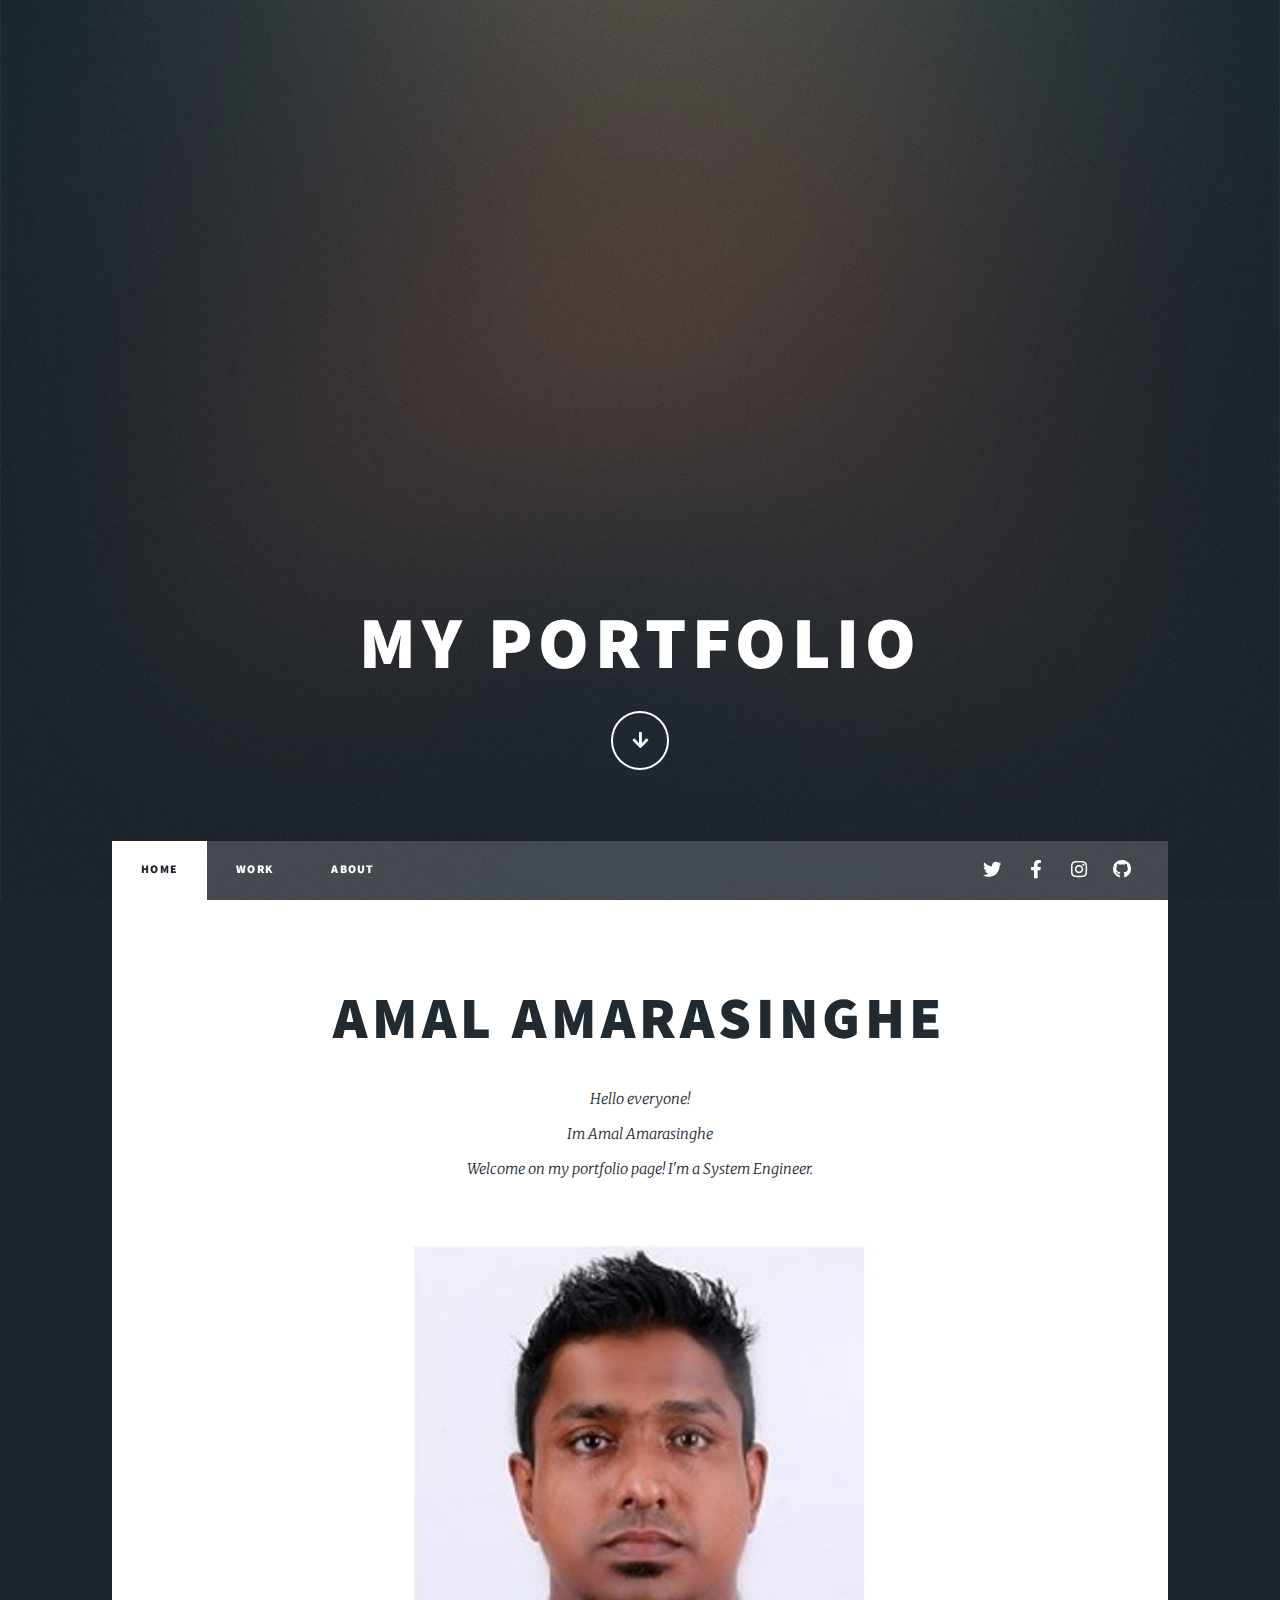
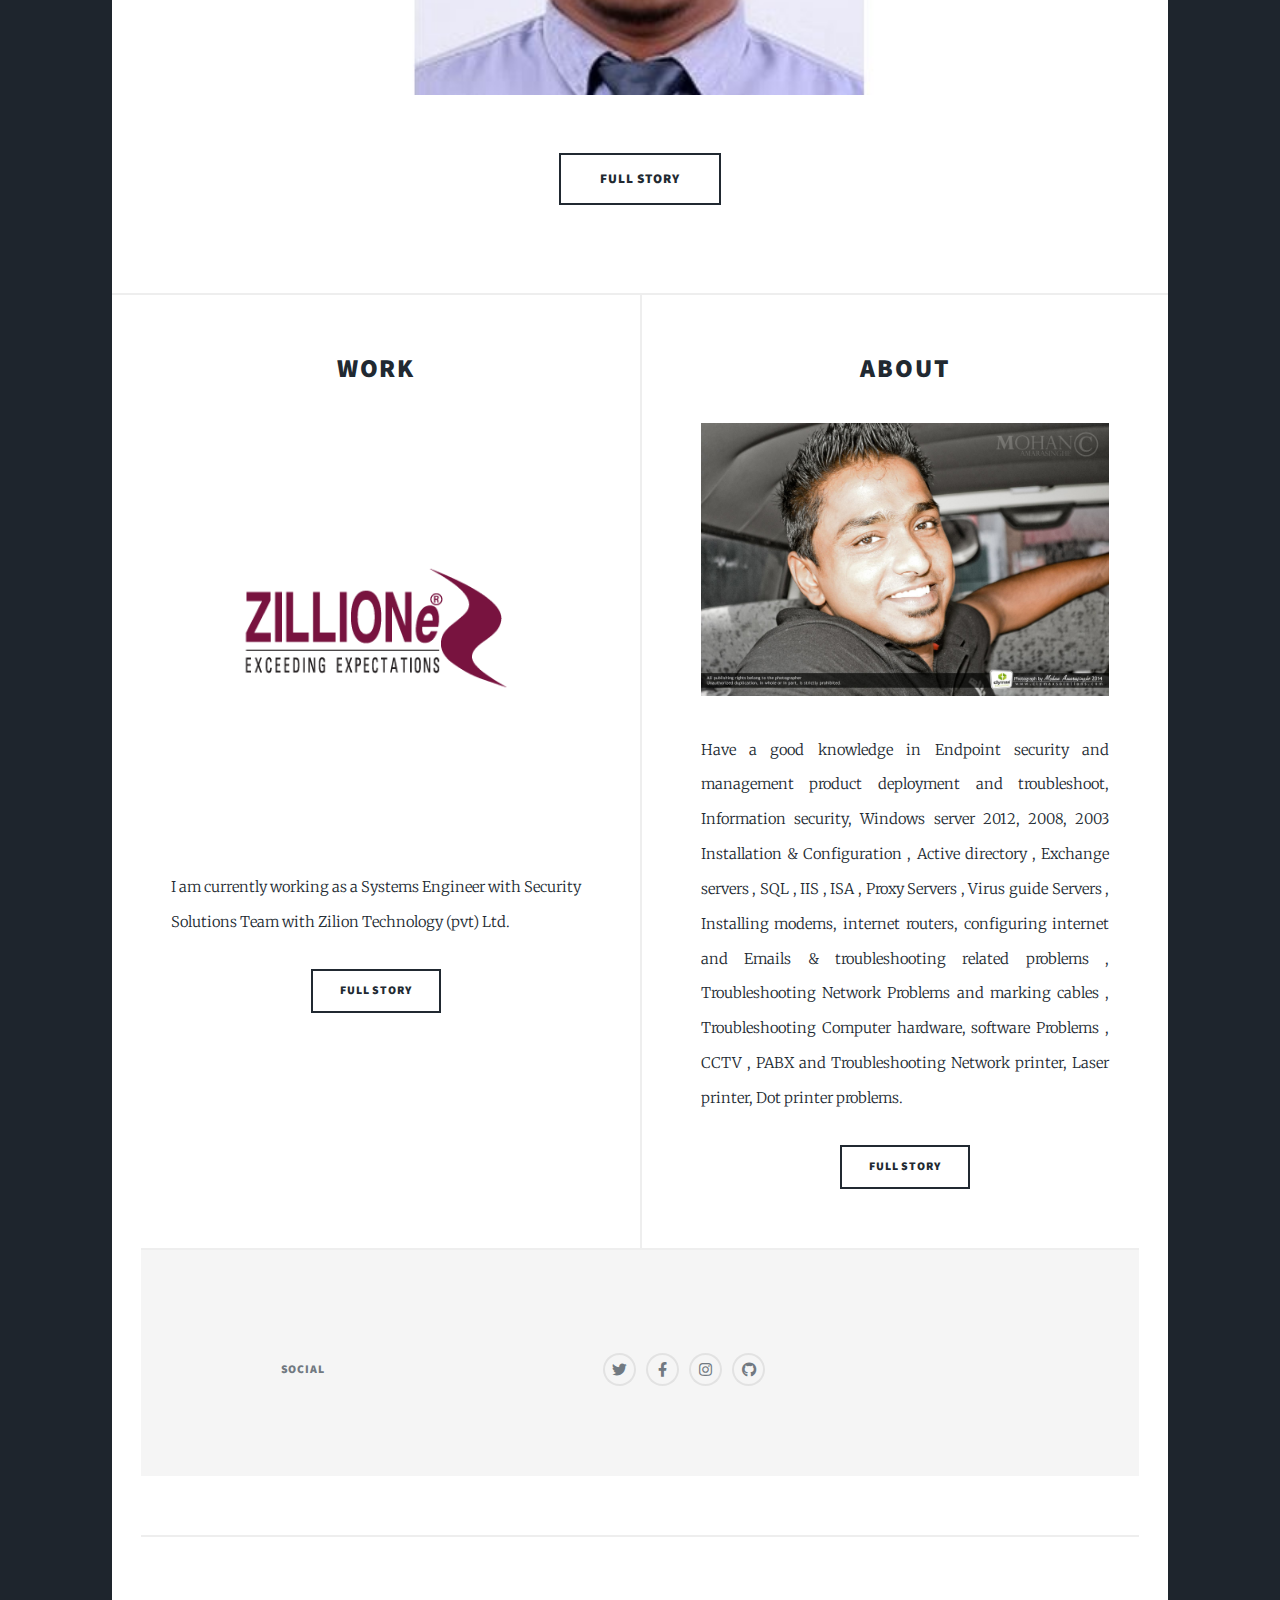
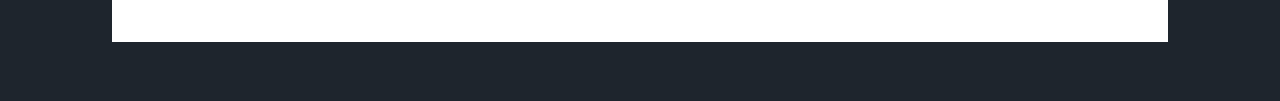
<file: index.html>
<!DOCTYPE HTML>
<!--
	Massively by HTML5 UP
	html5up.net | @ajlkn
	Free for personal and commercial use under the CCA 3.0 license (html5up.net/license)
-->
<html>
	<head>
		<title>Home - Portfolio</title>
		<meta charset="utf-8" />
		<meta name="viewport" content="width=device-width, initial-scale=1, user-scalable=no" />
		<link rel="stylesheet" href="assets/css/main.css" />
		<noscript><link rel="stylesheet" href="assets/css/noscript.css" /></noscript>
	</head>
	<body class="is-preload">

		<!-- Wrapper -->
			<div id="wrapper" class="fade-in">

				<!-- Intro -->
				<div id="intro">
					<h1>My Portfolio</h1>
					<!--	<p>A free, fully responsive HTML5 + CSS3 site template designed by <a href="https://twitter.com/ajlkn">@ajlkn</a> for <a href="https://html5up.net">HTML5 UP</a><br />
					and released for free under the <a href="https://html5up.net/license">Creative Commons license</a>.</p>-->
					<ul class="actions">
						<li><a href="#header" class="button icon solid solo fa-arrow-down scrolly">Continue</a></li>
					</ul>
				</div>

					<!-- Header -->
					<header id="header">
						<a href="index.html" class="logo">PORTFOLIO</a>
					</header>

					<!-- Nav -->
					<nav id="nav">
						<ul class="links">
							<li class="active"><a href="index.html">Home</a></li>
							<li><a href="Work.html">Work</a></li>
							<li><a href="About.html">About</a></li>
						</ul>
						<ul class="icons">
							<li><a href="#" class="icon brands fa-twitter"><span class="label">Twitter</span></a></li>
							<li><a href="#" class="icon brands fa-facebook-f"><span class="label">Facebook</span></a></li>
							<li><a href="#" class="icon brands fa-instagram"><span class="label">Instagram</span></a></li>
							<li><a href="#" class="icon brands fa-github"><span class="label">GitHub</span></a></li>
						</ul>
					</nav>

					<!-- Main -->
					<div id="main">

						<!-- Featured Post -->
						<article class="post featured">
							<header class="major">
								<!--<span class="date">April 25, 2017</span>-->
								<h2>
									<a href="#">
										Amal Amarasinghe
									</a>
								</h2>
								<p>
									Hello everyone! <br />
									Im Amal Amarasinghe <br />
									Welcome on my portfolio page! I'm a System Engineer.
								</p>
							</header>
							<a href="#" class="image main"><img src="images/picn03.jpg" alt="" /></a>
							<ul class="actions special">
							<li><a href="About.html" class="button large">Full Story</a></li>
							</ul>
						</article>

							<!-- Posts -->
						<section class="posts">
							<article>
								<header>
									<!--<span class="date">April 24, 2021</span>-->
									<h2>
										<a href="#">
											Work<br />
									</h2>
								</header>
								<a href="#" class="image fit"><img src="images/picnew02.jpg" alt="" /></a>
								<p>I am currently working as a Systems Engineer with Security Solutions Team with Zilion Technology (pvt) Ltd.</p>
								<ul class="actions special">
									<li><a href="Work.html" class="button">Full Story</a></li>
								</ul>
							</article>
							<article>
								<header>
									<!--<span class="date">April 24, 2021</span>-->
									<h2>
										<a href="#">
											About
										</a>
									</h2>
								</header>
								<a href="#" class="image fit"><img src="images/picnew01.jpg" alt="" /></a>
								<p>Have a good knowledge in Endpoint security and management product deployment and troubleshoot, Information security, Windows server 2012, 2008, 2003 Installation & Configuration , Active directory , Exchange servers , SQL , IIS , ISA , Proxy Servers , Virus guide Servers , Installing modems, internet routers, configuring internet and Emails & troubleshooting related problems , Troubleshooting Network Problems and marking cables , Troubleshooting Computer hardware, software Problems , CCTV , PABX and Troubleshooting Network printer, Laser printer, Dot printer problems.</p>
								<ul class="actions special">
									<li><a href="About.html" class="button">Full Story</a></li>
								</ul>
							</article>
							<!--<article>
		<header>
			<span class="date">April 18, 2017</span>
			<h2>
				<a href="#">
					Ante mattis<br />
					interdum dolor
				</a>
			</h2>
		</header>
		<a href="#" class="image fit"><img src="images/pic04.jpg" alt="" /></a>
		<p>Donec eget ex magna. Interdum et malesuada fames ac ante ipsum primis in faucibus. Pellentesque venenatis dolor imperdiet dolor mattis sagittis magna etiam.</p>
		<ul class="actions special">
			<li><a href="#" class="button">Full Story</a></li>
		</ul>
	</article>
	<article>
		<header>
			<span class="date">April 14, 2017</span>
			<h2>
				<a href="#">
					Tempus sed<br />
					nulla imperdiet
				</a>
			</h2>
		</header>
		<a href="#" class="image fit"><img src="images/pic05.jpg" alt="" /></a>
		<p>Donec eget ex magna. Interdum et malesuada fames ac ante ipsum primis in faucibus. Pellentesque venenatis dolor imperdiet dolor mattis sagittis magna etiam.</p>
		<ul class="actions special">
			<li><a href="#" class="button">Full Story</a></li>
		</ul>
	</article>
	<article>
		<header>
			<span class="date">April 11, 2017</span>
			<h2>
				<a href="#">
					Odio magna<br />
					sed consectetur
				</a>
			</h2>
		</header>
		<a href="#" class="image fit"><img src="images/pic06.jpg" alt="" /></a>
		<p>Donec eget ex magna. Interdum et malesuada fames ac ante ipsum primis in faucibus. Pellentesque venenatis dolor imperdiet dolor mattis sagittis magna etiam.</p>
		<ul class="actions special">
			<li><a href="#" class="button">Full Story</a></li>
		</ul>
	</article>
	<article>
		<header>
			<span class="date">April 7, 2017</span>
			<h2>
				<a href="#">
					Augue lorem<br />
					primis vestibulum
				</a>
			</h2>
		</header>
		<a href="#" class="image fit"><img src="images/pic07.jpg" alt="" /></a>
		<p>Donec eget ex magna. Interdum et malesuada fames ac ante ipsum primis in faucibus. Pellentesque venenatis dolor imperdiet dolor mattis sagittis magna etiam.</p>
		<ul class="actions special">
			<li><a href="#" class="button">Full Story</a></li>
		</ul>
	</article>-->
						</section>

							<!-- Footer
							<footer>
								<div class="pagination">
									<a href="#" class="previous">Prev</a>
									<a href="#" class="page active">1</a>
									<a href="#" class="page">2</a>
									<a href="#" class="page">3</a>
									<span class="extra">&hellip;</span>
									<a href="#" class="page">8</a>
									<a href="#" class="page">9</a>
									<a href="#" class="page">10</a>
									<a href="#" class="next">Next</a>
								</div>
							</footer>

</div>

					Footer-->
					<footer id="footer">
						<!--<section>
							<form method="post" action="#">
								<div class="fields">
									<div class="field">
										<label for="name">Name</label>
										<input type="text" name="name" id="name" />
									</div>
									<div class="field">
										<label for="email">Email</label>
										<input type="text" name="email" id="email" />
									</div>
									<div class="field">
										<label for="message">Message</label>
										<textarea name="message" id="message" rows="3"></textarea>
									</div>
								</div>
								<ul class="actions">
									<li><input type="submit" value="Send Message" /></li>
								</ul>
							</form>
						</section>-->
						<section class="split contact">
							<!--<section class="alt">
		<h3>Address</h3>
		<p>
			1234 Somewhere Road #87257<br />
			Nashville, TN 00000-0000
		</p>
	</section>
	<section>
		<h3>Phone</h3>
		<p><a href="#">(000) 000-0000</a></p>
	</section>-->
							<!--<section>
		<h3>Email</h3>
		<p><a href="#">aaprbhath@gmail.com</a></p>
	</section>-->
							<section>
								<h3>Social</h3>
								<ul class="icons alt">
									<li><a href="#" class="icon brands alt fa-twitter"><span class="label">Twitter</span></a></li>
									<li><a href="#" class="icon brands alt fa-facebook-f"><span class="label">Facebook</span></a></li>
									<li><a href="#" class="icon brands alt fa-instagram"><span class="label">Instagram</span></a></li>
									<li><a href="#" class="icon brands alt fa-github"><span class="label">GitHub</span></a></li>
								</ul>
							</section>
						</section>
					</footer>

					<!-- Copyright -->
					<div id="copyright">
						<ul><li>&copy; Untitled</li><li>Design: <a href="https://html5up.net">HTML5 UP</a></li></ul>
					</div>

				</div>

		<!-- Scripts -->
			<script src="assets/js/jquery.min.js"></script>
			<script src="assets/js/jquery.scrollex.min.js"></script>
			<script src="assets/js/jquery.scrolly.min.js"></script>
			<script src="assets/js/browser.min.js"></script>
			<script src="assets/js/breakpoints.min.js"></script>
			<script src="assets/js/util.js"></script>
			<script src="assets/js/main.js"></script>

	</body>
</html>
</file>
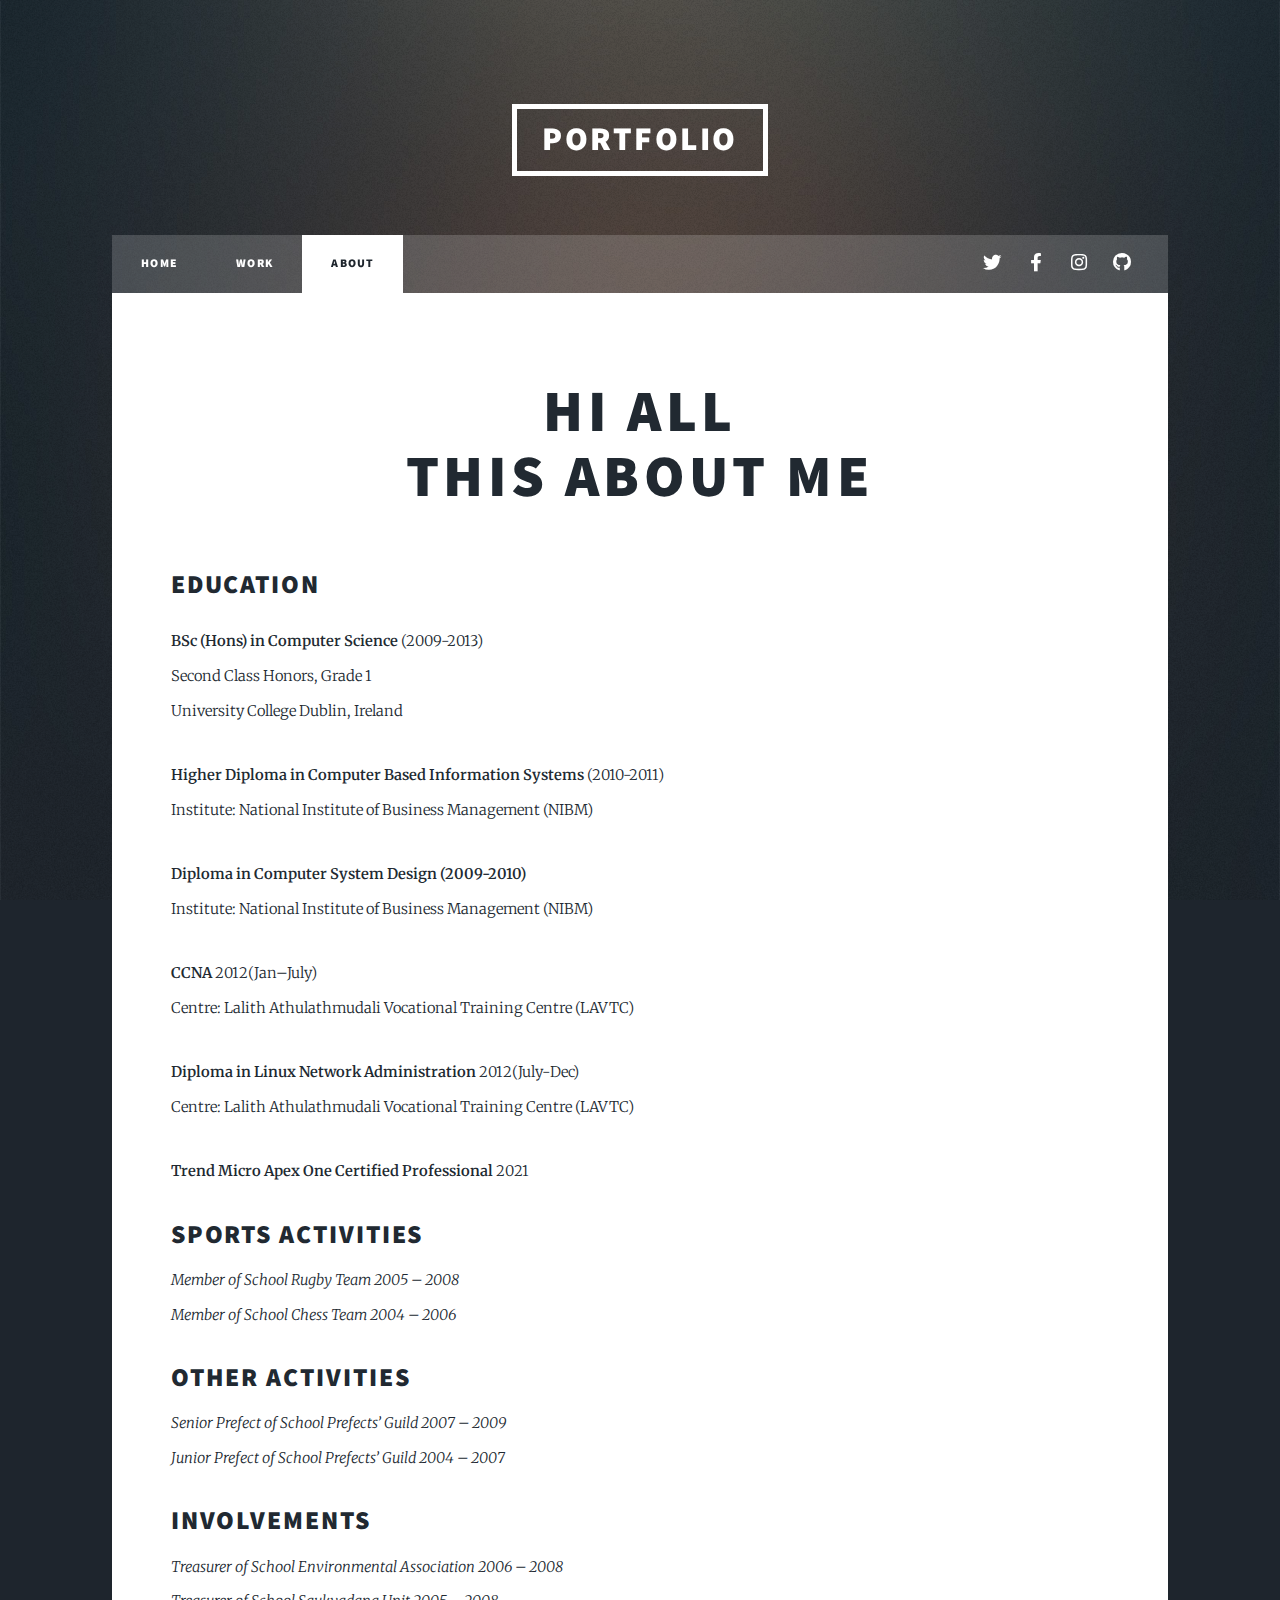
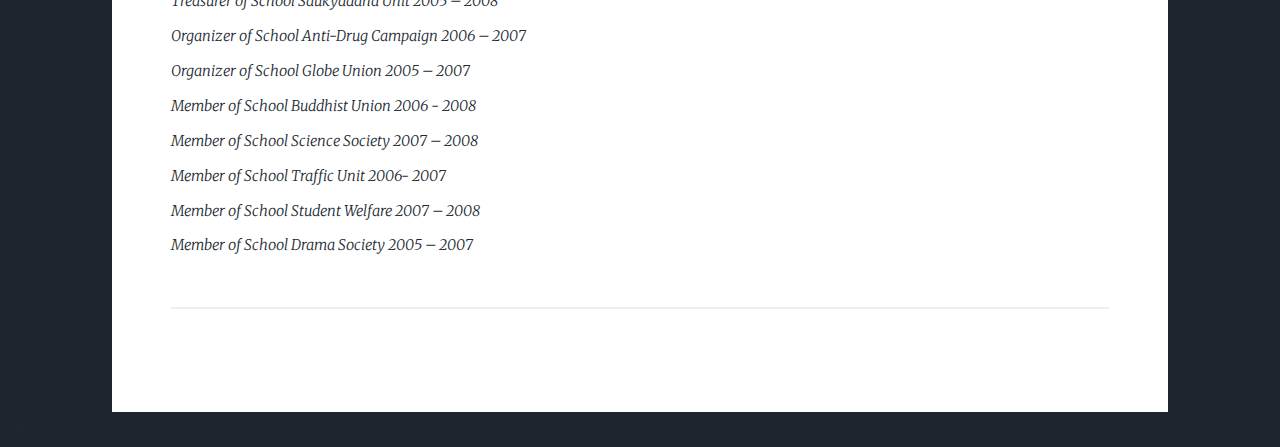
<file: About.html>
<!DOCTYPE HTML>
<!--
	Massively by HTML5 UP
	html5up.net | @ajlkn
	Free for personal and commercial use under the CCA 3.0 license (html5up.net/license)
-->
<html>
	<head>
		<title>About - Portfolio</title>
		<meta charset="utf-8" />
		<meta name="viewport" content="width=device-width, initial-scale=1, user-scalable=no" />
		<link rel="stylesheet" href="assets/css/main.css" />
		<noscript><link rel="stylesheet" href="assets/css/noscript.css" /></noscript>
	</head>
	<body class="is-preload">

		<!-- Wrapper -->
			<div id="wrapper">

				<!-- Header -->
					<header id="header">
						<a href="index.html" class="logo">Portfolio</a>
					</header>

				<!-- Nav -->
					<nav id="nav">
						<ul class="links">
							<li><a href="index.html">Home</a></li>
							<li><a href="Work.html">Work</a></li>
							<li class="active"><a href="About.html">About</a></li>
						</ul>
						<ul class="icons">
							<li><a href="#" class="icon brands fa-twitter"><span class="label">Twitter</span></a></li>
							<li><a href="#" class="icon brands fa-facebook-f"><span class="label">Facebook</span></a></li>
							<li><a href="#" class="icon brands fa-instagram"><span class="label">Instagram</span></a></li>
							<li><a href="#" class="icon brands fa-github"><span class="label">GitHub</span></a></li>
						</ul>
					</nav>

				<!-- Main -->
					<div id="main">

						<!-- Post -->
						<section class="post">
							<header class="major">
								<h1>
									Hi All<br />
									This about me
								</h1>
							</header>

							<!-- Text stuff -->
							<h2>Education</h2>
							<p>
								<b>BSc (Hons) in Computer Science</b> (2009-2013)<br />
								Second Class Honors, Grade 1 <br />
								University College Dublin, Ireland <br />
							</p>
							<p>
								<b>Higher Diploma in Computer Based Information Systems</b> (2010-2011)<br />
								Institute: National Institute of Business Management (NIBM) <br />
							</p>
							<p>
								<b>Diploma in Computer System Design (2009-2010)</b><br />
								Institute: National Institute of Business Management (NIBM) <br />
							</p>
							<p>
								<b>CCNA</b> 2012(Jan–July)<br />
								Centre: Lalith Athulathmudali Vocational Training Centre (LAVTC) <br />
							</p>
							<p>
								<b>Diploma in Linux Network Administration</b> 2012(July-Dec) <br />
								Centre: Lalith Athulathmudali Vocational Training Centre (LAVTC) <br />

							</p>
							<p>
								<b>Trend Micro Apex One Certified Professional</b> 2021
							</p>
							<!--<hr />
	<h2>Heading Level 2</h2>
	<h3>Heading Level 3</h3>
	<h4>Heading Level 4</h4>
	<h5>Heading Level 5</h5>
	<h6>Heading Level 6</h6>
	<hr />-->
							<header>
								<h2>SPORTS ACTIVITIES</h2>
								<p>
									Member of School Rugby Team    2005 – 2008 <br />
									Member of School Chess Team    2004 – 2006 <br />
								</p>
							</header>
							<header>
								<h2>OTHER ACTIVITIES</h2>
								<p>
									Senior Prefect of School Prefects’ Guild 2007 – 2009 <br />
									Junior Prefect of School Prefects’ Guild 2004 – 2007 <br />
								</p>
							</header>
							<header>
								<h2>INVOLVEMENTS</h2>
								<p>
									Treasurer of School Environmental Association 2006 – 2008 <br />
									Treasurer of School Saukyadana Unit 2005 – 2008 <br />
									Organizer of School Anti-Drug Campaign 2006 – 2007 <br />
									Organizer of School Globe Union 2005 – 2007 <br />
									Member of School Buddhist Union 2006 - 2008  <br />
									Member of School Science Society 2007 – 2008 <br />
									Member of School Traffic Unit 2006- 2007 <br />
									Member of School Student Welfare 2007 – 2008 <br />
									Member of School Drama Society 2005 – 2007 <br />
								</p>
							</header>
							<hr />

						</section>	

			</div> -->

		<!-- Scripts -->
			<script src="assets/js/jquery.min.js"></script>
			<script src="assets/js/jquery.scrollex.min.js"></script>
			<script src="assets/js/jquery.scrolly.min.js"></script>
			<script src="assets/js/browser.min.js"></script>
			<script src="assets/js/breakpoints.min.js"></script>
			<script src="assets/js/util.js"></script>
			<script src="assets/js/main.js"></script>

	</body>
</html>
</file>
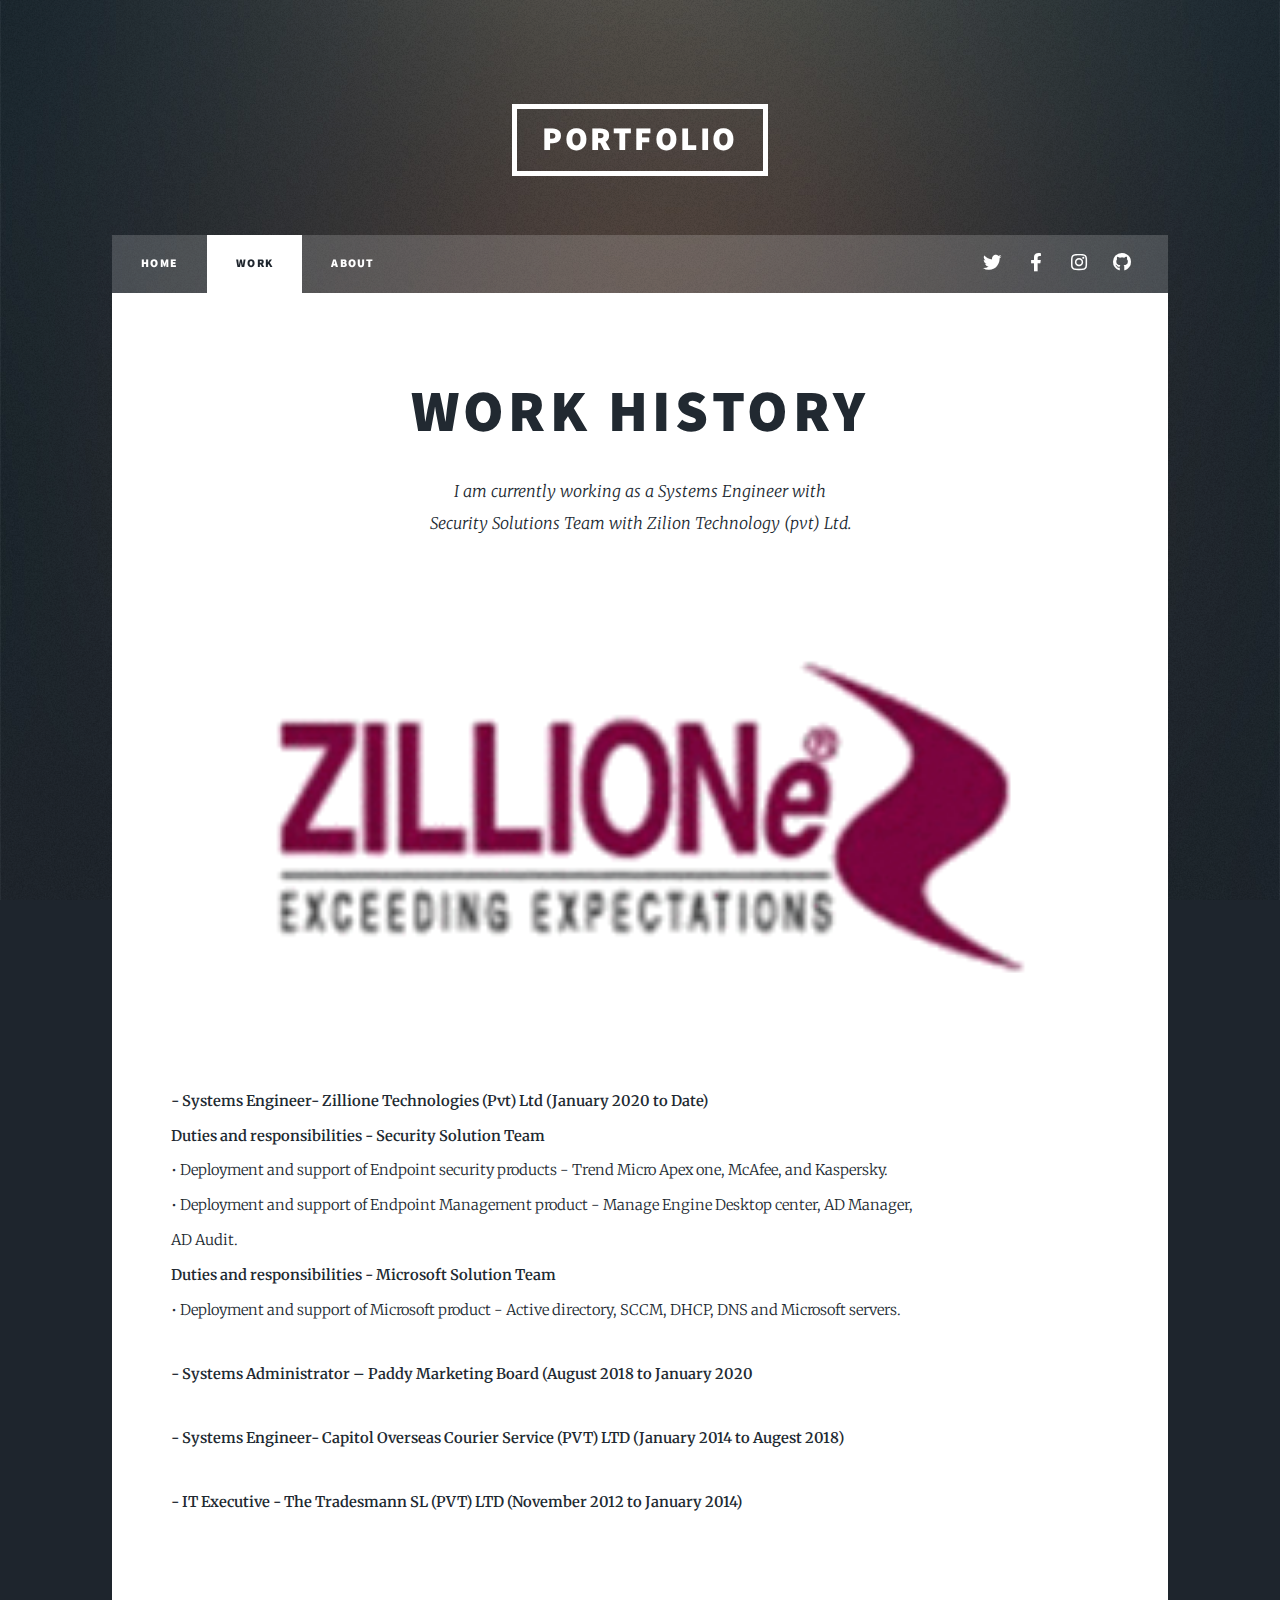
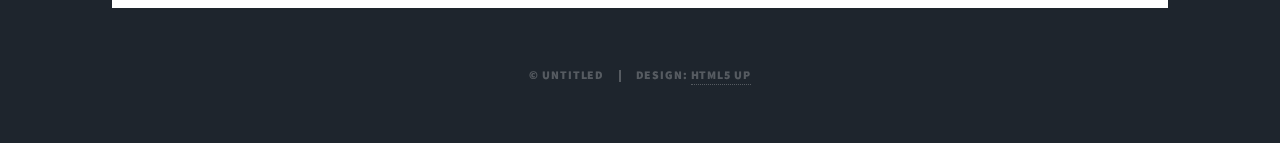
<file: Work.html>
<!DOCTYPE HTML>
<!--
	Massively by HTML5 UP
	html5up.net | @ajlkn
	Free for personal and commercial use under the CCA 3.0 license (html5up.net/license)
-->
<html>
	<head>
		<title>Work - Portfolio</title>
		<meta charset="utf-8" />
		<meta name="viewport" content="width=device-width, initial-scale=1, user-scalable=no" />
		<link rel="stylesheet" href="assets/css/main.css" />
		<noscript><link rel="stylesheet" href="assets/css/noscript.css" /></noscript>
	</head>
	<body class="is-preload">

		<!-- Wrapper -->
		<div id="wrapper">

			<!-- Header -->
			<header id="header">
				<a href="index.html" class="logo">Portfolio</a>
			</header>

			<!-- Nav -->
			<nav id="nav">
				<ul class="links">
					<li><a href="index.html">Home</a></li>
					<li class="active"><a href="Work.html">Work</a></li>
					<li><a href="About.html">About</a></li>
				</ul>
				<ul class="icons">
					<li><a href="#" class="icon brands fa-twitter"><span class="label">Twitter</span></a></li>
					<li><a href="#" class="icon brands fa-facebook-f"><span class="label">Facebook</span></a></li>
					<li><a href="#" class="icon brands fa-instagram"><span class="label">Instagram</span></a></li>
					<li><a href="#" class="icon brands fa-github"><span class="label">GitHub</span></a></li>
				</ul>
			</nav>

			<!-- Main -->
			<div id="main">

				<!-- Post -->
				<section class="post">
					<header class="major">
						<h1>Work History</h1>
						<p>
							I am currently working as a Systems Engineer with <br />
							Security Solutions Team with Zilion Technology (pvt) Ltd.
						</p>
					</header>
					<div class="image main"><img src="images/picnew04.jpg" alt="" /></div>
					<p>
						<b>- Systems Engineer- Zillione Technologies (Pvt) Ltd (January 2020 to Date)</b> <br />
						<b>Duties and responsibilities - Security Solution Team </b> <br />
						•	Deployment and support of Endpoint security products - Trend Micro Apex one, McAfee, and Kaspersky. <br />
						•	Deployment and support of Endpoint Management product - Manage Engine Desktop center, AD Manager, <br />
						AD Audit. <br />
								  <b>Duties and responsibilities - Microsoft Solution Team </b> <br />
						•	Deployment and support of Microsoft product - Active directory, SCCM, DHCP, DNS and Microsoft servers. <br />
					</p>
					<p>
						<b>- Systems Administrator – Paddy Marketing Board (August 2018 to January 2020</b><br />
					</p>
					<p>
						<b>- Systems Engineer- Capitol Overseas Courier Service (PVT) LTD (January 2014 to Augest 2018)</b> <br />
					</p>
					<p>
						<b>- IT Executive - The Tradesmann SL (PVT) LTD (November 2012 to January 2014) </b><br />
<p>
				</section>

			</div>

			<!-- Footer -->
			<!--<footer id="footer">
		<section>
			<form method="post" action="#">
				<div class="fields">
					<div class="field">
						<label for="name">Name</label>
						<input type="text" name="name" id="name" />
					</div>
					<div class="field">
						<label for="email">Email</label>
						<input type="text" name="email" id="email" />
					</div>
					<div class="field">
						<label for="message">Message</label>
						<textarea name="message" id="message" rows="3"></textarea>
					</div>
				</div>
				<ul class="actions">
					<li><input type="submit" value="Send Message" /></li>
				</ul>
			</form>
		</section>
		<section class="split contact">
			<section class="alt">
				<h3>Address</h3>
				<p>1234 Somewhere Road #87257<br />
				Nashville, TN 00000-0000</p>
			</section>
			<section>
				<h3>Phone</h3>
				<p><a href="#">(000) 000-0000</a></p>
			</section>
			<section>
				<h3>Email</h3>
				<p><a href="#">info@untitled.tld</a></p>
			</section>
			<section>
				<h3>Social</h3>
				<ul class="icons alt">
					<li><a href="#" class="icon brands alt fa-twitter"><span class="label">Twitter</span></a></li>
					<li><a href="#" class="icon brands alt fa-facebook-f"><span class="label">Facebook</span></a></li>
					<li><a href="#" class="icon brands alt fa-instagram"><span class="label">Instagram</span></a></li>
					<li><a href="#" class="icon brands alt fa-github"><span class="label">GitHub</span></a></li>
				</ul>
			</section>
		</section>
	</footer>-->
			<!-- Copyright -->
			<div id="copyright">
				<ul><li>&copy; Untitled</li><li>Design: <a href="https://html5up.net">HTML5 UP</a></li></ul>
			</div>

		</div>

		<!-- Scripts -->
			<script src="assets/js/jquery.min.js"></script>
			<script src="assets/js/jquery.scrollex.min.js"></script>
			<script src="assets/js/jquery.scrolly.min.js"></script>
			<script src="assets/js/browser.min.js"></script>
			<script src="assets/js/breakpoints.min.js"></script>
			<script src="assets/js/util.js"></script>
			<script src="assets/js/main.js"></script>

	</body>
</html>
</file>
<file: assets/css/main.css>
@import url(fontawesome-all.min.css);
@import url("https://fonts.googleapis.com/css?family=Merriweather:300,700,300italic,700italic|Source+Sans+Pro:900");

/*
	Massively by HTML5 UP
	html5up.net | @ajlkn
	Free for personal and commercial use under the CCA 3.0 license (html5up.net/license)
*/

html, body, div, span, applet, object,
iframe, h1, h2, h3, h4, h5, h6, p, blockquote,
pre, a, abbr, acronym, address, big, cite,
code, del, dfn, em, img, ins, kbd, q, s, samp,
small, strike, strong, sub, sup, tt, var, b,
u, i, center, dl, dt, dd, ol, ul, li, fieldset,
form, label, legend, table, caption, tbody,
canvas, details, embed, figure, figcaption,
tfoot, thead, tr, th, td, article, aside,
footer, header, hgroup, menu, nav, output, ruby,
section, summary, time, mark, audio, video {
	margin: 0;
	padding: 0;
	border: 0;
	font-size: 100%;
	font: inherit;
	vertical-align: baseline;}

article, aside, details, figcaption, figure,
footer, header, hgroup, menu, nav, section {
	display: block;}

body {
	line-height: 1;
}

ol, ul {
	list-style: none;
}

blockquote, q {
	quotes: none;
}

	blockquote:before, blockquote:after, q:before, q:after {
		content: '';
		content: none;
	}

table {
	border-collapse: collapse;
	border-spacing: 0;
}

body {
	-webkit-text-size-adjust: none;
}

mark {
	background-color: transparent;
	color: inherit;
}

input::-moz-focus-inner {
	border: 0;
	padding: 0;
}

input, select, textarea {
	-moz-appearance: none;
	-webkit-appearance: none;
	-ms-appearance: none;
	appearance: none;
}

/* Basic */

	@-ms-viewport {
		width: device-width;
	}

	body {
		-ms-overflow-style: scrollbar;
	}

	@media screen and (max-width: 480px) {

		html, body {
			min-width: 320px;
		}

	}

	html {
		box-sizing: border-box;
	}

	*, *:before, *:after {
		box-sizing: inherit;
	}

	body {
		background-color: #1e252d;
	}

		body.is-preload *, body.is-preload *:before, body.is-preload *:after {
			-moz-animation: none !important;
			-webkit-animation: none !important;
			-ms-animation: none !important;
			animation: none !important;
			-moz-transition: none !important;
			-webkit-transition: none !important;
			-ms-transition: none !important;
			transition: none !important;
		}

/* Type */

	html {
		font-size: 16pt;
	}

		@media screen and (max-width: 1680px) {

			html {
				font-size: 12pt;
			}

		}

		@media screen and (max-width: 1280px) {

			html {
				font-size: 11pt;
			}

		}

		@media screen and (max-width: 360px) {

			html {
				font-size: 10pt;
			}

		}

	body {
		color: #212931;
	}

	body, input, select, textarea {
		font-family: "Merriweather", Georgia, serif;
		font-weight: 300;
		font-size: 1rem;
		line-height: 2.375;
	}

	a {
		-moz-transition: color 0.2s ease-in-out, background-color 0.2s ease-in-out, border-color 0.2s ease-in-out, box-shadow 0.2s ease-in-out;
		-webkit-transition: color 0.2s ease-in-out, background-color 0.2s ease-in-out, border-color 0.2s ease-in-out, box-shadow 0.2s ease-in-out;
		-ms-transition: color 0.2s ease-in-out, background-color 0.2s ease-in-out, border-color 0.2s ease-in-out, box-shadow 0.2s ease-in-out;
		transition: color 0.2s ease-in-out, background-color 0.2s ease-in-out, border-color 0.2s ease-in-out, box-shadow 0.2s ease-in-out;
		border-bottom: dotted 1px;
		text-decoration: none;
	}

		a:hover {
			border-bottom-color: transparent;
		}

	strong, b {
		font-weight: 600;
	}

	em, i {
		font-style: italic;
	}

	p {
		text-align: justify;
		margin: 0 0 2rem 0;
	}

	h1, h2, h3, h4, h5, h6 {
		font-family: "Source Sans Pro", Helvetica, sans-serif;
		font-weight: 900;
		line-height: 1.5;
		letter-spacing: 0.075em;
		text-transform: uppercase;
		margin: 0 0 1rem 0;
	}

		h1 a, h2 a, h3 a, h4 a, h5 a, h6 a {
			border-bottom: 0;
			color: inherit;
			text-decoration: none;
		}

	h1 {
		font-size: 4rem;
		line-height: 1.1;
		margin: 0 0 2rem 0;
	}

	h2 {
		font-size: 1.75rem;
		line-height: 1.3;
		margin: 0 0 1.5rem 0;
	}

	h3 {
		font-size: 1.25rem;
		margin: 0 0 1.5rem 0;
	}

	h4 {
		font-size: 1rem;
	}

	h5 {
		font-size: 0.9rem;
	}

	h6 {
		font-size: 0.8rem;
	}

	sub {
		font-size: 0.8rem;
		position: relative;
		top: 0.5rem;
	}

	sup {
		font-size: 0.8rem;
		position: relative;
		top: -0.5rem;
	}

	blockquote {
		border-left: solid 4px;
		font-style: italic;
		margin: 0 0 2rem 0;
		padding: 0.5rem 0 0.5rem 2rem;
	}

	code {
		border: solid 2px;
		font-family: "Courier New", monospace;
		font-size: 0.9rem;
		margin: 0 0.25rem;
		padding: 0.25rem 0.65rem;
	}

	pre {
		-webkit-overflow-scrolling: touch;
		font-family: "Courier New", monospace;
		font-size: 0.9rem;
		margin: 0 0 2rem 0;
	}

		pre code {
			display: block;
			line-height: 1.75;
			padding: 1rem 1.5rem;
			overflow-x: auto;
		}

	hr {
		border: 0;
		border-bottom: solid 2px;
		margin: 3rem 0;
	}

		hr.major {
			margin: 5rem 0;
		}

	.align-left {
		text-align: left;
	}

	.align-center {
		text-align: center;
	}

	.align-right {
		text-align: right;
	}

	input, select, textarea {
		color: #212931;
	}

	a {
		color: #212931;
		border-bottom-color: rgba(33, 41, 49, 0.5);
	}

		a:hover {
			border-bottom-color: transparent;
			color: #18bfef !important;
		}

	strong, b {
		color: #212931;
	}

	h1, h2, h3, h4, h5, h6 {
		color: #212931;
	}

	blockquote {
		border-left-color: #eeeeee;
	}

	code {
		background: rgba(220, 220, 220, 0.25);
		border-color: #eeeeee;
	}

	hr {
		border-bottom-color: #eeeeee;
	}

/* Row */

	.row {
		display: flex;
		flex-wrap: wrap;
		box-sizing: border-box;
		align-items: stretch;
	}

		.row > * {
			box-sizing: border-box;
		}

		.row.gtr-uniform > * > :last-child {
			margin-bottom: 0;
		}

		.row.aln-left {
			justify-content: flex-start;
		}

		.row.aln-center {
			justify-content: center;
		}

		.row.aln-right {
			justify-content: flex-end;
		}

		.row.aln-top {
			align-items: flex-start;
		}

		.row.aln-middle {
			align-items: center;
		}

		.row.aln-bottom {
			align-items: flex-end;
		}

		.row > .imp {
			order: -1;
		}

		.row > .col-1 {
			width: 8.33333%;
		}

		.row > .off-1 {
			margin-left: 8.33333%;
		}

		.row > .col-2 {
			width: 16.66667%;
		}

		.row > .off-2 {
			margin-left: 16.66667%;
		}

		.row > .col-3 {
			width: 25%;
		}

		.row > .off-3 {
			margin-left: 25%;
		}

		.row > .col-4 {
			width: 33.33333%;
		}

		.row > .off-4 {
			margin-left: 33.33333%;
		}

		.row > .col-5 {
			width: 41.66667%;
		}

		.row > .off-5 {
			margin-left: 41.66667%;
		}

		.row > .col-6 {
			width: 50%;
		}

		.row > .off-6 {
			margin-left: 50%;
		}

		.row > .col-7 {
			width: 58.33333%;
		}

		.row > .off-7 {
			margin-left: 58.33333%;
		}

		.row > .col-8 {
			width: 66.66667%;
		}

		.row > .off-8 {
			margin-left: 66.66667%;
		}

		.row > .col-9 {
			width: 75%;
		}

		.row > .off-9 {
			margin-left: 75%;
		}

		.row > .col-10 {
			width: 83.33333%;
		}

		.row > .off-10 {
			margin-left: 83.33333%;
		}

		.row > .col-11 {
			width: 91.66667%;
		}

		.row > .off-11 {
			margin-left: 91.66667%;
		}

		.row > .col-12 {
			width: 100%;
		}

		.row > .off-12 {
			margin-left: 100%;
		}

		.row.gtr-0 {
			margin-top: 0;
			margin-left: 0rem;
		}

			.row.gtr-0 > * {
				padding: 0 0 0 0rem;
			}

			.row.gtr-0.gtr-uniform {
				margin-top: 0rem;
			}

				.row.gtr-0.gtr-uniform > * {
					padding-top: 0rem;
				}

		.row.gtr-25 {
			margin-top: 0;
			margin-left: -0.375rem;
		}

			.row.gtr-25 > * {
				padding: 0 0 0 0.375rem;
			}

			.row.gtr-25.gtr-uniform {
				margin-top: -0.375rem;
			}

				.row.gtr-25.gtr-uniform > * {
					padding-top: 0.375rem;
				}

		.row.gtr-50 {
			margin-top: 0;
			margin-left: -0.75rem;
		}

			.row.gtr-50 > * {
				padding: 0 0 0 0.75rem;
			}

			.row.gtr-50.gtr-uniform {
				margin-top: -0.75rem;
			}

				.row.gtr-50.gtr-uniform > * {
					padding-top: 0.75rem;
				}

		.row {
			margin-top: 0;
			margin-left: -1.5rem;
		}

			.row > * {
				padding: 0 0 0 1.5rem;
			}

			.row.gtr-uniform {
				margin-top: -1.5rem;
			}

				.row.gtr-uniform > * {
					padding-top: 1.5rem;
				}

		.row.gtr-150 {
			margin-top: 0;
			margin-left: -2.25rem;
		}

			.row.gtr-150 > * {
				padding: 0 0 0 2.25rem;
			}

			.row.gtr-150.gtr-uniform {
				margin-top: -2.25rem;
			}

				.row.gtr-150.gtr-uniform > * {
					padding-top: 2.25rem;
				}

		.row.gtr-200 {
			margin-top: 0;
			margin-left: -3rem;
		}

			.row.gtr-200 > * {
				padding: 0 0 0 3rem;
			}

			.row.gtr-200.gtr-uniform {
				margin-top: -3rem;
			}

				.row.gtr-200.gtr-uniform > * {
					padding-top: 3rem;
				}

		@media screen and (max-width: 1680px) {

			.row {
				display: flex;
				flex-wrap: wrap;
				box-sizing: border-box;
				align-items: stretch;
			}

				.row > * {
					box-sizing: border-box;
				}

				.row.gtr-uniform > * > :last-child {
					margin-bottom: 0;
				}

				.row.aln-left {
					justify-content: flex-start;
				}

				.row.aln-center {
					justify-content: center;
				}

				.row.aln-right {
					justify-content: flex-end;
				}

				.row.aln-top {
					align-items: flex-start;
				}

				.row.aln-middle {
					align-items: center;
				}

				.row.aln-bottom {
					align-items: flex-end;
				}

				.row > .imp-xlarge {
					order: -1;
				}

				.row > .col-1-xlarge {
					width: 8.33333%;
				}

				.row > .off-1-xlarge {
					margin-left: 8.33333%;
				}

				.row > .col-2-xlarge {
					width: 16.66667%;
				}

				.row > .off-2-xlarge {
					margin-left: 16.66667%;
				}

				.row > .col-3-xlarge {
					width: 25%;
				}

				.row > .off-3-xlarge {
					margin-left: 25%;
				}

				.row > .col-4-xlarge {
					width: 33.33333%;
				}

				.row > .off-4-xlarge {
					margin-left: 33.33333%;
				}

				.row > .col-5-xlarge {
					width: 41.66667%;
				}

				.row > .off-5-xlarge {
					margin-left: 41.66667%;
				}

				.row > .col-6-xlarge {
					width: 50%;
				}

				.row > .off-6-xlarge {
					margin-left: 50%;
				}

				.row > .col-7-xlarge {
					width: 58.33333%;
				}

				.row > .off-7-xlarge {
					margin-left: 58.33333%;
				}

				.row > .col-8-xlarge {
					width: 66.66667%;
				}

				.row > .off-8-xlarge {
					margin-left: 66.66667%;
				}

				.row > .col-9-xlarge {
					width: 75%;
				}

				.row > .off-9-xlarge {
					margin-left: 75%;
				}

				.row > .col-10-xlarge {
					width: 83.33333%;
				}

				.row > .off-10-xlarge {
					margin-left: 83.33333%;
				}

				.row > .col-11-xlarge {
					width: 91.66667%;
				}

				.row > .off-11-xlarge {
					margin-left: 91.66667%;
				}

				.row > .col-12-xlarge {
					width: 100%;
				}

				.row > .off-12-xlarge {
					margin-left: 100%;
				}

				.row.gtr-0 {
					margin-top: 0;
					margin-left: 0rem;
				}

					.row.gtr-0 > * {
						padding: 0 0 0 0rem;
					}

					.row.gtr-0.gtr-uniform {
						margin-top: 0rem;
					}

						.row.gtr-0.gtr-uniform > * {
							padding-top: 0rem;
						}

				.row.gtr-25 {
					margin-top: 0;
					margin-left: -0.375rem;
				}

					.row.gtr-25 > * {
						padding: 0 0 0 0.375rem;
					}

					.row.gtr-25.gtr-uniform {
						margin-top: -0.375rem;
					}

						.row.gtr-25.gtr-uniform > * {
							padding-top: 0.375rem;
						}

				.row.gtr-50 {
					margin-top: 0;
					margin-left: -0.75rem;
				}

					.row.gtr-50 > * {
						padding: 0 0 0 0.75rem;
					}

					.row.gtr-50.gtr-uniform {
						margin-top: -0.75rem;
					}

						.row.gtr-50.gtr-uniform > * {
							padding-top: 0.75rem;
						}

				.row {
					margin-top: 0;
					margin-left: -1.5rem;
				}

					.row > * {
						padding: 0 0 0 1.5rem;
					}

					.row.gtr-uniform {
						margin-top: -1.5rem;
					}

						.row.gtr-uniform > * {
							padding-top: 1.5rem;
						}

				.row.gtr-150 {
					margin-top: 0;
					margin-left: -2.25rem;
				}

					.row.gtr-150 > * {
						padding: 0 0 0 2.25rem;
					}

					.row.gtr-150.gtr-uniform {
						margin-top: -2.25rem;
					}

						.row.gtr-150.gtr-uniform > * {
							padding-top: 2.25rem;
						}

				.row.gtr-200 {
					margin-top: 0;
					margin-left: -3rem;
				}

					.row.gtr-200 > * {
						padding: 0 0 0 3rem;
					}

					.row.gtr-200.gtr-uniform {
						margin-top: -3rem;
					}

						.row.gtr-200.gtr-uniform > * {
							padding-top: 3rem;
						}

		}

		@media screen and (max-width: 1280px) {

			.row {
				display: flex;
				flex-wrap: wrap;
				box-sizing: border-box;
				align-items: stretch;
			}

				.row > * {
					box-sizing: border-box;
				}

				.row.gtr-uniform > * > :last-child {
					margin-bottom: 0;
				}

				.row.aln-left {
					justify-content: flex-start;
				}

				.row.aln-center {
					justify-content: center;
				}

				.row.aln-right {
					justify-content: flex-end;
				}

				.row.aln-top {
					align-items: flex-start;
				}

				.row.aln-middle {
					align-items: center;
				}

				.row.aln-bottom {
					align-items: flex-end;
				}

				.row > .imp-large {
					order: -1;
				}

				.row > .col-1-large {
					width: 8.33333%;
				}

				.row > .off-1-large {
					margin-left: 8.33333%;
				}

				.row > .col-2-large {
					width: 16.66667%;
				}

				.row > .off-2-large {
					margin-left: 16.66667%;
				}

				.row > .col-3-large {
					width: 25%;
				}

				.row > .off-3-large {
					margin-left: 25%;
				}

				.row > .col-4-large {
					width: 33.33333%;
				}

				.row > .off-4-large {
					margin-left: 33.33333%;
				}

				.row > .col-5-large {
					width: 41.66667%;
				}

				.row > .off-5-large {
					margin-left: 41.66667%;
				}

				.row > .col-6-large {
					width: 50%;
				}

				.row > .off-6-large {
					margin-left: 50%;
				}

				.row > .col-7-large {
					width: 58.33333%;
				}

				.row > .off-7-large {
					margin-left: 58.33333%;
				}

				.row > .col-8-large {
					width: 66.66667%;
				}

				.row > .off-8-large {
					margin-left: 66.66667%;
				}

				.row > .col-9-large {
					width: 75%;
				}

				.row > .off-9-large {
					margin-left: 75%;
				}

				.row > .col-10-large {
					width: 83.33333%;
				}

				.row > .off-10-large {
					margin-left: 83.33333%;
				}

				.row > .col-11-large {
					width: 91.66667%;
				}

				.row > .off-11-large {
					margin-left: 91.66667%;
				}

				.row > .col-12-large {
					width: 100%;
				}

				.row > .off-12-large {
					margin-left: 100%;
				}

				.row.gtr-0 {
					margin-top: 0;
					margin-left: 0rem;
				}

					.row.gtr-0 > * {
						padding: 0 0 0 0rem;
					}

					.row.gtr-0.gtr-uniform {
						margin-top: 0rem;
					}

						.row.gtr-0.gtr-uniform > * {
							padding-top: 0rem;
						}

				.row.gtr-25 {
					margin-top: 0;
					margin-left: -0.375rem;
				}

					.row.gtr-25 > * {
						padding: 0 0 0 0.375rem;
					}

					.row.gtr-25.gtr-uniform {
						margin-top: -0.375rem;
					}

						.row.gtr-25.gtr-uniform > * {
							padding-top: 0.375rem;
						}

				.row.gtr-50 {
					margin-top: 0;
					margin-left: -0.75rem;
				}

					.row.gtr-50 > * {
						padding: 0 0 0 0.75rem;
					}

					.row.gtr-50.gtr-uniform {
						margin-top: -0.75rem;
					}

						.row.gtr-50.gtr-uniform > * {
							padding-top: 0.75rem;
						}

				.row {
					margin-top: 0;
					margin-left: -1.5rem;
				}

					.row > * {
						padding: 0 0 0 1.5rem;
					}

					.row.gtr-uniform {
						margin-top: -1.5rem;
					}

						.row.gtr-uniform > * {
							padding-top: 1.5rem;
						}

				.row.gtr-150 {
					margin-top: 0;
					margin-left: -2.25rem;
				}

					.row.gtr-150 > * {
						padding: 0 0 0 2.25rem;
					}

					.row.gtr-150.gtr-uniform {
						margin-top: -2.25rem;
					}

						.row.gtr-150.gtr-uniform > * {
							padding-top: 2.25rem;
						}

				.row.gtr-200 {
					margin-top: 0;
					margin-left: -3rem;
				}

					.row.gtr-200 > * {
						padding: 0 0 0 3rem;
					}

					.row.gtr-200.gtr-uniform {
						margin-top: -3rem;
					}

						.row.gtr-200.gtr-uniform > * {
							padding-top: 3rem;
						}

		}

		@media screen and (max-width: 980px) {

			.row {
				display: flex;
				flex-wrap: wrap;
				box-sizing: border-box;
				align-items: stretch;
			}

				.row > * {
					box-sizing: border-box;
				}

				.row.gtr-uniform > * > :last-child {
					margin-bottom: 0;
				}

				.row.aln-left {
					justify-content: flex-start;
				}

				.row.aln-center {
					justify-content: center;
				}

				.row.aln-right {
					justify-content: flex-end;
				}

				.row.aln-top {
					align-items: flex-start;
				}

				.row.aln-middle {
					align-items: center;
				}

				.row.aln-bottom {
					align-items: flex-end;
				}

				.row > .imp-medium {
					order: -1;
				}

				.row > .col-1-medium {
					width: 8.33333%;
				}

				.row > .off-1-medium {
					margin-left: 8.33333%;
				}

				.row > .col-2-medium {
					width: 16.66667%;
				}

				.row > .off-2-medium {
					margin-left: 16.66667%;
				}

				.row > .col-3-medium {
					width: 25%;
				}

				.row > .off-3-medium {
					margin-left: 25%;
				}

				.row > .col-4-medium {
					width: 33.33333%;
				}

				.row > .off-4-medium {
					margin-left: 33.33333%;
				}

				.row > .col-5-medium {
					width: 41.66667%;
				}

				.row > .off-5-medium {
					margin-left: 41.66667%;
				}

				.row > .col-6-medium {
					width: 50%;
				}

				.row > .off-6-medium {
					margin-left: 50%;
				}

				.row > .col-7-medium {
					width: 58.33333%;
				}

				.row > .off-7-medium {
					margin-left: 58.33333%;
				}

				.row > .col-8-medium {
					width: 66.66667%;
				}

				.row > .off-8-medium {
					margin-left: 66.66667%;
				}

				.row > .col-9-medium {
					width: 75%;
				}

				.row > .off-9-medium {
					margin-left: 75%;
				}

				.row > .col-10-medium {
					width: 83.33333%;
				}

				.row > .off-10-medium {
					margin-left: 83.33333%;
				}

				.row > .col-11-medium {
					width: 91.66667%;
				}

				.row > .off-11-medium {
					margin-left: 91.66667%;
				}

				.row > .col-12-medium {
					width: 100%;
				}

				.row > .off-12-medium {
					margin-left: 100%;
				}

				.row.gtr-0 {
					margin-top: 0;
					margin-left: 0rem;
				}

					.row.gtr-0 > * {
						padding: 0 0 0 0rem;
					}

					.row.gtr-0.gtr-uniform {
						margin-top: 0rem;
					}

						.row.gtr-0.gtr-uniform > * {
							padding-top: 0rem;
						}

				.row.gtr-25 {
					margin-top: 0;
					margin-left: -0.375rem;
				}

					.row.gtr-25 > * {
						padding: 0 0 0 0.375rem;
					}

					.row.gtr-25.gtr-uniform {
						margin-top: -0.375rem;
					}

						.row.gtr-25.gtr-uniform > * {
							padding-top: 0.375rem;
						}

				.row.gtr-50 {
					margin-top: 0;
					margin-left: -0.75rem;
				}

					.row.gtr-50 > * {
						padding: 0 0 0 0.75rem;
					}

					.row.gtr-50.gtr-uniform {
						margin-top: -0.75rem;
					}

						.row.gtr-50.gtr-uniform > * {
							padding-top: 0.75rem;
						}

				.row {
					margin-top: 0;
					margin-left: -1.5rem;
				}

					.row > * {
						padding: 0 0 0 1.5rem;
					}

					.row.gtr-uniform {
						margin-top: -1.5rem;
					}

						.row.gtr-uniform > * {
							padding-top: 1.5rem;
						}

				.row.gtr-150 {
					margin-top: 0;
					margin-left: -2.25rem;
				}

					.row.gtr-150 > * {
						padding: 0 0 0 2.25rem;
					}

					.row.gtr-150.gtr-uniform {
						margin-top: -2.25rem;
					}

						.row.gtr-150.gtr-uniform > * {
							padding-top: 2.25rem;
						}

				.row.gtr-200 {
					margin-top: 0;
					margin-left: -3rem;
				}

					.row.gtr-200 > * {
						padding: 0 0 0 3rem;
					}

					.row.gtr-200.gtr-uniform {
						margin-top: -3rem;
					}

						.row.gtr-200.gtr-uniform > * {
							padding-top: 3rem;
						}

		}

		@media screen and (max-width: 736px) {

			.row {
				display: flex;
				flex-wrap: wrap;
				box-sizing: border-box;
				align-items: stretch;
			}

				.row > * {
					box-sizing: border-box;
				}

				.row.gtr-uniform > * > :last-child {
					margin-bottom: 0;
				}

				.row.aln-left {
					justify-content: flex-start;
				}

				.row.aln-center {
					justify-content: center;
				}

				.row.aln-right {
					justify-content: flex-end;
				}

				.row.aln-top {
					align-items: flex-start;
				}

				.row.aln-middle {
					align-items: center;
				}

				.row.aln-bottom {
					align-items: flex-end;
				}

				.row > .imp-small {
					order: -1;
				}

				.row > .col-1-small {
					width: 8.33333%;
				}

				.row > .off-1-small {
					margin-left: 8.33333%;
				}

				.row > .col-2-small {
					width: 16.66667%;
				}

				.row > .off-2-small {
					margin-left: 16.66667%;
				}

				.row > .col-3-small {
					width: 25%;
				}

				.row > .off-3-small {
					margin-left: 25%;
				}

				.row > .col-4-small {
					width: 33.33333%;
				}

				.row > .off-4-small {
					margin-left: 33.33333%;
				}

				.row > .col-5-small {
					width: 41.66667%;
				}

				.row > .off-5-small {
					margin-left: 41.66667%;
				}

				.row > .col-6-small {
					width: 50%;
				}

				.row > .off-6-small {
					margin-left: 50%;
				}

				.row > .col-7-small {
					width: 58.33333%;
				}

				.row > .off-7-small {
					margin-left: 58.33333%;
				}

				.row > .col-8-small {
					width: 66.66667%;
				}

				.row > .off-8-small {
					margin-left: 66.66667%;
				}

				.row > .col-9-small {
					width: 75%;
				}

				.row > .off-9-small {
					margin-left: 75%;
				}

				.row > .col-10-small {
					width: 83.33333%;
				}

				.row > .off-10-small {
					margin-left: 83.33333%;
				}

				.row > .col-11-small {
					width: 91.66667%;
				}

				.row > .off-11-small {
					margin-left: 91.66667%;
				}

				.row > .col-12-small {
					width: 100%;
				}

				.row > .off-12-small {
					margin-left: 100%;
				}

				.row.gtr-0 {
					margin-top: 0;
					margin-left: 0rem;
				}

					.row.gtr-0 > * {
						padding: 0 0 0 0rem;
					}

					.row.gtr-0.gtr-uniform {
						margin-top: 0rem;
					}

						.row.gtr-0.gtr-uniform > * {
							padding-top: 0rem;
						}

				.row.gtr-25 {
					margin-top: 0;
					margin-left: -0.375rem;
				}

					.row.gtr-25 > * {
						padding: 0 0 0 0.375rem;
					}

					.row.gtr-25.gtr-uniform {
						margin-top: -0.375rem;
					}

						.row.gtr-25.gtr-uniform > * {
							padding-top: 0.375rem;
						}

				.row.gtr-50 {
					margin-top: 0;
					margin-left: -0.75rem;
				}

					.row.gtr-50 > * {
						padding: 0 0 0 0.75rem;
					}

					.row.gtr-50.gtr-uniform {
						margin-top: -0.75rem;
					}

						.row.gtr-50.gtr-uniform > * {
							padding-top: 0.75rem;
						}

				.row {
					margin-top: 0;
					margin-left: -1.5rem;
				}

					.row > * {
						padding: 0 0 0 1.5rem;
					}

					.row.gtr-uniform {
						margin-top: -1.5rem;
					}

						.row.gtr-uniform > * {
							padding-top: 1.5rem;
						}

				.row.gtr-150 {
					margin-top: 0;
					margin-left: -2.25rem;
				}

					.row.gtr-150 > * {
						padding: 0 0 0 2.25rem;
					}

					.row.gtr-150.gtr-uniform {
						margin-top: -2.25rem;
					}

						.row.gtr-150.gtr-uniform > * {
							padding-top: 2.25rem;
						}

				.row.gtr-200 {
					margin-top: 0;
					margin-left: -3rem;
				}

					.row.gtr-200 > * {
						padding: 0 0 0 3rem;
					}

					.row.gtr-200.gtr-uniform {
						margin-top: -3rem;
					}

						.row.gtr-200.gtr-uniform > * {
							padding-top: 3rem;
						}

		}

		@media screen and (max-width: 480px) {

			.row {
				display: flex;
				flex-wrap: wrap;
				box-sizing: border-box;
				align-items: stretch;
			}

				.row > * {
					box-sizing: border-box;
				}

				.row.gtr-uniform > * > :last-child {
					margin-bottom: 0;
				}

				.row.aln-left {
					justify-content: flex-start;
				}

				.row.aln-center {
					justify-content: center;
				}

				.row.aln-right {
					justify-content: flex-end;
				}

				.row.aln-top {
					align-items: flex-start;
				}

				.row.aln-middle {
					align-items: center;
				}

				.row.aln-bottom {
					align-items: flex-end;
				}

				.row > .imp-xsmall {
					order: -1;
				}

				.row > .col-1-xsmall {
					width: 8.33333%;
				}

				.row > .off-1-xsmall {
					margin-left: 8.33333%;
				}

				.row > .col-2-xsmall {
					width: 16.66667%;
				}

				.row > .off-2-xsmall {
					margin-left: 16.66667%;
				}

				.row > .col-3-xsmall {
					width: 25%;
				}

				.row > .off-3-xsmall {
					margin-left: 25%;
				}

				.row > .col-4-xsmall {
					width: 33.33333%;
				}

				.row > .off-4-xsmall {
					margin-left: 33.33333%;
				}

				.row > .col-5-xsmall {
					width: 41.66667%;
				}

				.row > .off-5-xsmall {
					margin-left: 41.66667%;
				}

				.row > .col-6-xsmall {
					width: 50%;
				}

				.row > .off-6-xsmall {
					margin-left: 50%;
				}

				.row > .col-7-xsmall {
					width: 58.33333%;
				}

				.row > .off-7-xsmall {
					margin-left: 58.33333%;
				}

				.row > .col-8-xsmall {
					width: 66.66667%;
				}

				.row > .off-8-xsmall {
					margin-left: 66.66667%;
				}

				.row > .col-9-xsmall {
					width: 75%;
				}

				.row > .off-9-xsmall {
					margin-left: 75%;
				}

				.row > .col-10-xsmall {
					width: 83.33333%;
				}

				.row > .off-10-xsmall {
					margin-left: 83.33333%;
				}

				.row > .col-11-xsmall {
					width: 91.66667%;
				}

				.row > .off-11-xsmall {
					margin-left: 91.66667%;
				}

				.row > .col-12-xsmall {
					width: 100%;
				}

				.row > .off-12-xsmall {
					margin-left: 100%;
				}

				.row.gtr-0 {
					margin-top: 0;
					margin-left: 0rem;
				}

					.row.gtr-0 > * {
						padding: 0 0 0 0rem;
					}

					.row.gtr-0.gtr-uniform {
						margin-top: 0rem;
					}

						.row.gtr-0.gtr-uniform > * {
							padding-top: 0rem;
						}

				.row.gtr-25 {
					margin-top: 0;
					margin-left: -0.375rem;
				}

					.row.gtr-25 > * {
						padding: 0 0 0 0.375rem;
					}

					.row.gtr-25.gtr-uniform {
						margin-top: -0.375rem;
					}

						.row.gtr-25.gtr-uniform > * {
							padding-top: 0.375rem;
						}

				.row.gtr-50 {
					margin-top: 0;
					margin-left: -0.75rem;
				}

					.row.gtr-50 > * {
						padding: 0 0 0 0.75rem;
					}

					.row.gtr-50.gtr-uniform {
						margin-top: -0.75rem;
					}

						.row.gtr-50.gtr-uniform > * {
							padding-top: 0.75rem;
						}

				.row {
					margin-top: 0;
					margin-left: -1.5rem;
				}

					.row > * {
						padding: 0 0 0 1.5rem;
					}

					.row.gtr-uniform {
						margin-top: -1.5rem;
					}

						.row.gtr-uniform > * {
							padding-top: 1.5rem;
						}

				.row.gtr-150 {
					margin-top: 0;
					margin-left: -2.25rem;
				}

					.row.gtr-150 > * {
						padding: 0 0 0 2.25rem;
					}

					.row.gtr-150.gtr-uniform {
						margin-top: -2.25rem;
					}

						.row.gtr-150.gtr-uniform > * {
							padding-top: 2.25rem;
						}

				.row.gtr-200 {
					margin-top: 0;
					margin-left: -3rem;
				}

					.row.gtr-200 > * {
						padding: 0 0 0 3rem;
					}

					.row.gtr-200.gtr-uniform {
						margin-top: -3rem;
					}

						.row.gtr-200.gtr-uniform > * {
							padding-top: 3rem;
						}

		}

		@media screen and (max-width: 360px) {

			.row {
				display: flex;
				flex-wrap: wrap;
				box-sizing: border-box;
				align-items: stretch;
			}

				.row > * {
					box-sizing: border-box;
				}

				.row.gtr-uniform > * > :last-child {
					margin-bottom: 0;
				}

				.row.aln-left {
					justify-content: flex-start;
				}

				.row.aln-center {
					justify-content: center;
				}

				.row.aln-right {
					justify-content: flex-end;
				}

				.row.aln-top {
					align-items: flex-start;
				}

				.row.aln-middle {
					align-items: center;
				}

				.row.aln-bottom {
					align-items: flex-end;
				}

				.row > .imp-xxsmall {
					order: -1;
				}

				.row > .col-1-xxsmall {
					width: 8.33333%;
				}

				.row > .off-1-xxsmall {
					margin-left: 8.33333%;
				}

				.row > .col-2-xxsmall {
					width: 16.66667%;
				}

				.row > .off-2-xxsmall {
					margin-left: 16.66667%;
				}

				.row > .col-3-xxsmall {
					width: 25%;
				}

				.row > .off-3-xxsmall {
					margin-left: 25%;
				}

				.row > .col-4-xxsmall {
					width: 33.33333%;
				}

				.row > .off-4-xxsmall {
					margin-left: 33.33333%;
				}

				.row > .col-5-xxsmall {
					width: 41.66667%;
				}

				.row > .off-5-xxsmall {
					margin-left: 41.66667%;
				}

				.row > .col-6-xxsmall {
					width: 50%;
				}

				.row > .off-6-xxsmall {
					margin-left: 50%;
				}

				.row > .col-7-xxsmall {
					width: 58.33333%;
				}

				.row > .off-7-xxsmall {
					margin-left: 58.33333%;
				}

				.row > .col-8-xxsmall {
					width: 66.66667%;
				}

				.row > .off-8-xxsmall {
					margin-left: 66.66667%;
				}

				.row > .col-9-xxsmall {
					width: 75%;
				}

				.row > .off-9-xxsmall {
					margin-left: 75%;
				}

				.row > .col-10-xxsmall {
					width: 83.33333%;
				}

				.row > .off-10-xxsmall {
					margin-left: 83.33333%;
				}

				.row > .col-11-xxsmall {
					width: 91.66667%;
				}

				.row > .off-11-xxsmall {
					margin-left: 91.66667%;
				}

				.row > .col-12-xxsmall {
					width: 100%;
				}

				.row > .off-12-xxsmall {
					margin-left: 100%;
				}

				.row.gtr-0 {
					margin-top: 0;
					margin-left: 0rem;
				}

					.row.gtr-0 > * {
						padding: 0 0 0 0rem;
					}

					.row.gtr-0.gtr-uniform {
						margin-top: 0rem;
					}

						.row.gtr-0.gtr-uniform > * {
							padding-top: 0rem;
						}

				.row.gtr-25 {
					margin-top: 0;
					margin-left: -0.375rem;
				}

					.row.gtr-25 > * {
						padding: 0 0 0 0.375rem;
					}

					.row.gtr-25.gtr-uniform {
						margin-top: -0.375rem;
					}

						.row.gtr-25.gtr-uniform > * {
							padding-top: 0.375rem;
						}

				.row.gtr-50 {
					margin-top: 0;
					margin-left: -0.75rem;
				}

					.row.gtr-50 > * {
						padding: 0 0 0 0.75rem;
					}

					.row.gtr-50.gtr-uniform {
						margin-top: -0.75rem;
					}

						.row.gtr-50.gtr-uniform > * {
							padding-top: 0.75rem;
						}

				.row {
					margin-top: 0;
					margin-left: -1.5rem;
				}

					.row > * {
						padding: 0 0 0 1.5rem;
					}

					.row.gtr-uniform {
						margin-top: -1.5rem;
					}

						.row.gtr-uniform > * {
							padding-top: 1.5rem;
						}

				.row.gtr-150 {
					margin-top: 0;
					margin-left: -2.25rem;
				}

					.row.gtr-150 > * {
						padding: 0 0 0 2.25rem;
					}

					.row.gtr-150.gtr-uniform {
						margin-top: -2.25rem;
					}

						.row.gtr-150.gtr-uniform > * {
							padding-top: 2.25rem;
						}

				.row.gtr-200 {
					margin-top: 0;
					margin-left: -3rem;
				}

					.row.gtr-200 > * {
						padding: 0 0 0 3rem;
					}

					.row.gtr-200.gtr-uniform {
						margin-top: -3rem;
					}

						.row.gtr-200.gtr-uniform > * {
							padding-top: 3rem;
						}

		}

/* Box */

	.box {
		border: solid 2px;
		margin-bottom: 2rem;
		padding: 1.5rem;
	}

		.box > :last-child,
		.box > :last-child > :last-child,
		.box > :last-child > :last-child > :last-child {
			margin-bottom: 0;
		}

		.box.alt {
			border: 0;
			border-radius: 0;
			padding: 0;
		}

	.box {
		border-color: #eeeeee;
	}

/* Button */

	input[type="submit"],
	input[type="reset"],
	input[type="button"],
	button,
	.button {
		-moz-appearance: none;
		-webkit-appearance: none;
		-ms-appearance: none;
		appearance: none;
		-moz-transition: background-color 0.2s ease-in-out, box-shadow 0.2s ease-in-out, color 0.2s ease-in-out;
		-webkit-transition: background-color 0.2s ease-in-out, box-shadow 0.2s ease-in-out, color 0.2s ease-in-out;
		-ms-transition: background-color 0.2s ease-in-out, box-shadow 0.2s ease-in-out, color 0.2s ease-in-out;
		transition: background-color 0.2s ease-in-out, box-shadow 0.2s ease-in-out, color 0.2s ease-in-out;
		border: 0;
		border-radius: 0;
		cursor: pointer;
		display: inline-block;
		font-family: "Source Sans Pro", Helvetica, sans-serif;
		font-size: 0.8rem;
		font-weight: 900;
		letter-spacing: 0.075em;
		height: 3rem;
		line-height: 3rem;
		padding: 0 2rem;
		text-align: center;
		text-decoration: none;
		text-transform: uppercase;
		white-space: nowrap;
	}

		input[type="submit"].icon:before,
		input[type="reset"].icon:before,
		input[type="button"].icon:before,
		button.icon:before,
		.button.icon:before {
			margin-right: 0.5rem;
		}

		input[type="submit"].icon.solo,
		input[type="reset"].icon.solo,
		input[type="button"].icon.solo,
		button.icon.solo,
		.button.icon.solo {
			position: relative;
			width: 4rem;
			height: 4rem;
			line-height: 4rem;
			border-radius: 4rem;
			text-indent: 4rem;
			overflow: hidden;
			padding: 0;
			white-space: nowrap;
		}

			input[type="submit"].icon.solo:before,
			input[type="reset"].icon.solo:before,
			input[type="button"].icon.solo:before,
			button.icon.solo:before,
			.button.icon.solo:before {
				position: absolute;
				display: block;
				top: 0;
				left: 0;
				width: inherit;
				height: inherit;
				line-height: inherit;
				font-size: 1.25rem;
				margin-right: 0;
				text-align: center;
				text-indent: 0;
			}

		input[type="submit"].fit,
		input[type="reset"].fit,
		input[type="button"].fit,
		button.fit,
		.button.fit {
			width: 100%;
		}

		input[type="submit"].small,
		input[type="reset"].small,
		input[type="button"].small,
		button.small,
		.button.small {
			font-size: 0.7rem;
			height: 2.5rem;
			line-height: 2.5rem;
			padding: 0 1.5rem;
		}

		input[type="submit"].large,
		input[type="reset"].large,
		input[type="button"].large,
		button.large,
		.button.large {
			font-size: 0.9rem;
			height: 3.5rem;
			line-height: 3.5rem;
			padding: 0 2.75rem;
		}

		@media screen and (max-width: 980px) {

			input[type="submit"],
			input[type="reset"],
			input[type="button"],
			button,
			.button {
				font-size: 0.9rem;
				height: 3.25rem;
				line-height: 3.25rem;
			}

				input[type="submit"].large,
				input[type="reset"].large,
				input[type="button"].large,
				button.large,
				.button.large {
					font-size: 1rem;
					height: 3.75rem;
					line-height: 3.75rem;
				}

		}

		input[type="submit"].disabled, input[type="submit"]:disabled,
		input[type="reset"].disabled,
		input[type="reset"]:disabled,
		input[type="button"].disabled,
		input[type="button"]:disabled,
		button.disabled,
		button:disabled,
		.button.disabled,
		.button:disabled {
			pointer-events: none;
			opacity: 0.25;
		}

	input[type="submit"],
	input[type="reset"],
	input[type="button"],
	button,
	.button {
		background-color: transparent;
		box-shadow: inset 0 0 0 2px #212931;
		color: #212931 !important;
	}

		input[type="submit"]:hover,
		input[type="reset"]:hover,
		input[type="button"]:hover,
		button:hover,
		.button:hover {
			box-shadow: inset 0 0 0 2px #18bfef;
			color: #18bfef !important;
		}

		input[type="submit"].primary,
		input[type="reset"].primary,
		input[type="button"].primary,
		button.primary,
		.button.primary {
			background-color: #212931;
			box-shadow: none;
			color: #ffffff !important;
		}

			input[type="submit"].primary:hover,
			input[type="reset"].primary:hover,
			input[type="button"].primary:hover,
			button.primary:hover,
			.button.primary:hover {
				background-color: #18bfef;
			}

/* Form */

	form {
		margin: 0 0 2rem 0;
	}

		form > :last-child {
			margin-bottom: 0;
		}

		form > .fields {
			display: -moz-flex;
			display: -webkit-flex;
			display: -ms-flex;
			display: flex;
			-moz-flex-wrap: wrap;
			-webkit-flex-wrap: wrap;
			-ms-flex-wrap: wrap;
			flex-wrap: wrap;
			width: calc(100% + 3rem);
			margin: -1.5rem 0 2rem -1.5rem;
		}

			form > .fields > .field {
				-moz-flex-grow: 0;
				-webkit-flex-grow: 0;
				-ms-flex-grow: 0;
				flex-grow: 0;
				-moz-flex-shrink: 0;
				-webkit-flex-shrink: 0;
				-ms-flex-shrink: 0;
				flex-shrink: 0;
				padding: 1.5rem 0 0 1.5rem;
				width: calc(100% - 1.5rem);
			}

				form > .fields > .field.half {
					width: calc(50% - 0.75rem);
				}

				form > .fields > .field.third {
					width: calc(100%/3 - 0.5rem);
				}

				form > .fields > .field.quarter {
					width: calc(25% - 0.375rem);
				}

		@media screen and (max-width: 480px) {

			form > .fields {
				width: calc(100% + 3rem);
				margin: -1.5rem 0 2rem -1.5rem;
			}

				form > .fields > .field {
					padding: 1.5rem 0 0 1.5rem;
					width: calc(100% - 1.5rem);
				}

					form > .fields > .field.half {
						width: calc(100% - 1.5rem);
					}

					form > .fields > .field.third {
						width: calc(100% - 1.5rem);
					}

					form > .fields > .field.quarter {
						width: calc(100% - 1.5rem);
					}

		}

	label {
		display: block;
		font-family: "Source Sans Pro", Helvetica, sans-serif;
		font-weight: 900;
		line-height: 1.5;
		letter-spacing: 0.075em;
		font-size: 0.8rem;
		text-transform: uppercase;
		margin: 0 0 0.75rem 0;
	}

		@media screen and (max-width: 980px) {

			label {
				font-size: 0.9rem;
			}

		}

	input[type="text"],
	input[type="password"],
	input[type="email"],
	select,
	textarea {
		-moz-appearance: none;
		-webkit-appearance: none;
		-ms-appearance: none;
		appearance: none;
		background: transparent;
		border-radius: 0;
		border: solid 2px;
		color: inherit;
		display: block;
		outline: 0;
		padding: 0 1rem;
		text-decoration: none;
		width: 100%;
	}

		input[type="text"]:invalid,
		input[type="password"]:invalid,
		input[type="email"]:invalid,
		select:invalid,
		textarea:invalid {
			box-shadow: none;
		}

	select {
		background-size: 1.25rem;
		background-repeat: no-repeat;
		background-position: calc(100% - 1rem) center;
		height: 3rem;
		padding-right: 3rem;
		text-overflow: ellipsis;
	}

		select:focus::-ms-value {
			background-color: transparent;
		}

		select::-ms-expand {
			display: none;
		}

	input[type="text"],
	input[type="password"],
	input[type="email"],
	select {
		height: 3rem;
	}

	textarea {
		padding: 0.75rem 1rem;
	}

	input[type="checkbox"],
	input[type="radio"] {
		-moz-appearance: none;
		-webkit-appearance: none;
		-ms-appearance: none;
		appearance: none;
		display: block;
		float: left;
		margin-right: -2rem;
		opacity: 0;
		width: 1rem;
		z-index: -1;
	}

		input[type="checkbox"] + label,
		input[type="radio"] + label {
			text-decoration: none;
			cursor: pointer;
			display: inline-block;
			font-size: 1rem;
			letter-spacing: 0;
			font-family: "Merriweather", Georgia, serif;
			text-transform: none;
			font-weight: 300;
			padding-left: 2.8rem;
			padding-right: 1rem;
			position: relative;
		}

			input[type="checkbox"] + label:before,
			input[type="radio"] + label:before {
				-moz-osx-font-smoothing: grayscale;
				-webkit-font-smoothing: antialiased;
				display: inline-block;
				font-style: normal;
				font-variant: normal;
				text-rendering: auto;
				line-height: 1;
				text-transform: none !important;
				font-family: 'Font Awesome 5 Free';
				font-weight: 900;
			}

			input[type="checkbox"] + label:before,
			input[type="radio"] + label:before {
				border-radius: 0;
				border: solid 2px;
				content: '';
				display: inline-block;
				font-size: 0.8rem;
				height: 1.8rem;
				left: 0;
				line-height: 1.65rem;
				position: absolute;
				text-align: center;
				top: -0.125rem;
				width: 1.8rem;
			}

		input[type="checkbox"]:checked + label:before,
		input[type="radio"]:checked + label:before {
			content: '\f00c';
		}

	input[type="checkbox"] + label:before {
		border-radius: 0;
	}

	input[type="radio"] + label:before {
		border-radius: 100%;
	}

	::-webkit-input-placeholder {
		opacity: 1.0;
	}

	:-moz-placeholder {
		opacity: 1.0;
	}

	::-moz-placeholder {
		opacity: 1.0;
	}

	:-ms-input-placeholder {
		opacity: 1.0;
	}

	label {
		color: #212931;
	}

	input[type="text"],
	input[type="password"],
	input[type="email"],
	select,
	textarea {
		border-color: #eeeeee;
	}

		input[type="text"]:focus,
		input[type="password"]:focus,
		input[type="email"]:focus,
		select:focus,
		textarea:focus {
			border-color: #18bfef;
		}

	select {
		background-image: url("data:image/svg+xml;charset=utf8,%3Csvg xmlns='http://www.w3.org/2000/svg' width='40' height='40' preserveAspectRatio='none' viewBox='0 0 40 40'%3E%3Cpath d='M9.4,12.3l10.4,10.4l10.4-10.4c0.2-0.2,0.5-0.4,0.9-0.4c0.3,0,0.6,0.1,0.9,0.4l3.3,3.3c0.2,0.2,0.4,0.5,0.4,0.9 c0,0.4-0.1,0.6-0.4,0.9L20.7,31.9c-0.2,0.2-0.5,0.4-0.9,0.4c-0.3,0-0.6-0.1-0.9-0.4L4.3,17.3c-0.2-0.2-0.4-0.5-0.4-0.9 c0-0.4,0.1-0.6,0.4-0.9l3.3-3.3c0.2-0.2,0.5-0.4,0.9-0.4S9.1,12.1,9.4,12.3z' fill='%23eeeeee' /%3E%3C/svg%3E");
	}

		select option {
			background-color: #ffffff;
			color: #212931;
		}

	.select-wrapper:before {
		color: #eeeeee;
	}

	input[type="checkbox"] + label,
	input[type="radio"] + label {
		color: #212931;
	}

		input[type="checkbox"] + label:before,
		input[type="radio"] + label:before {
			border-color: #eeeeee;
		}

	input[type="checkbox"]:checked + label:before,
	input[type="radio"]:checked + label:before {
		background-color: #212931;
		border-color: #212931;
		color: #ffffff;
	}

	input[type="checkbox"]:focus + label:before,
	input[type="radio"]:focus + label:before {
		border-color: #18bfef;
	}

	::-webkit-input-placeholder {
		color: #909498 !important;
	}

	:-moz-placeholder {
		color: #909498 !important;
	}

	::-moz-placeholder {
		color: #909498 !important;
	}

	:-ms-input-placeholder {
		color: #909498 !important;
	}

	.formerize-placeholder {
		color: #909498 !important;
	}

/* Icon */

	.icon {
		text-decoration: none;
		border-bottom: none;
		position: relative;
	}

		.icon:before {
			-moz-osx-font-smoothing: grayscale;
			-webkit-font-smoothing: antialiased;
			display: inline-block;
			font-style: normal;
			font-variant: normal;
			text-rendering: auto;
			line-height: 1;
			text-transform: none !important;
			font-family: 'Font Awesome 5 Free';
			font-weight: 400;
		}

		.icon > .label {
			display: none;
		}

		.icon:before {
			line-height: inherit;
		}

		.icon.solid:before {
			font-weight: 900;
		}

		.icon.brands:before {
			font-family: 'Font Awesome 5 Brands';
		}

/* Image */

	.image {
		border: 0;
		display: inline-block;
		position: relative;
	}

		.image img {
			display: block;
		}

		.image.left, .image.right {
			max-width: 40%;
		}

			.image.left img, .image.right img {
				width: 100%;
			}

		.image.left {
			float: left;
			margin: 0 2rem 2rem 0;
			top: 0.75rem;
		}

		.image.right {
			float: right;
			margin: 0 0 2rem 2rem;
			top: 0.75rem;
		}

		.image.fit {
			display: block;
			margin: 2.5rem 0;
			width: 100%;
		}

			.image.fit:first-child {
				margin-top: 0;
			}

			.image.fit img {
				width: 100%;
			}

		.image.main {
			display: block;
			margin: 4rem 0;
			width: 100%;
		}

			.image.main:first-child {
				margin-top: 0;
			}

			.image.main img {
				width: 100%;
			}

		@media screen and (max-width: 736px) {

			.image.fit {
				margin: 2rem 0;
			}

			.image.main {
				margin: 2rem 0;
			}

		}

	a.image {
		overflow: hidden;
	}

		a.image img {
			-moz-transition: -moz-transform 0.2s ease-out;
			-webkit-transition: -webkit-transform 0.2s ease-out;
			-ms-transition: -ms-transform 0.2s ease-out;
			transition: transform 0.2s ease-out;
		}

		a.image:hover img {
			-moz-transform: scale(1.05);
			-webkit-transform: scale(1.05);
			-ms-transform: scale(1.05);
			transform: scale(1.05);
		}

/* Actions */

	ul.actions {
		display: -moz-flex;
		display: -webkit-flex;
		display: -ms-flex;
		display: flex;
		cursor: default;
		list-style: none;
		margin-left: -1rem;
		padding-left: 0;
	}

		ul.actions li {
			padding: 0 0 0 1rem;
			vertical-align: middle;
		}

		ul.actions.special {
			-moz-justify-content: center;
			-webkit-justify-content: center;
			-ms-justify-content: center;
			justify-content: center;
			width: 100%;
			margin-left: 0;
		}

			ul.actions.special li:first-child {
				padding-left: 0;
			}

		ul.actions.stacked {
			-moz-flex-direction: column;
			-webkit-flex-direction: column;
			-ms-flex-direction: column;
			flex-direction: column;
			margin-left: 0;
		}

			ul.actions.stacked li {
				padding: 1.3rem 0 0 0;
			}

				ul.actions.stacked li:first-child {
					padding-top: 0;
				}

		ul.actions.fit {
			width: calc(100% + 1rem);
		}

			ul.actions.fit li {
				-moz-flex-grow: 1;
				-webkit-flex-grow: 1;
				-ms-flex-grow: 1;
				flex-grow: 1;
				-moz-flex-shrink: 1;
				-webkit-flex-shrink: 1;
				-ms-flex-shrink: 1;
				flex-shrink: 1;
				width: 100%;
			}

				ul.actions.fit li > * {
					width: 100%;
				}

			ul.actions.fit.stacked {
				width: 100%;
			}

		@media screen and (max-width: 480px) {

			ul.actions:not(.fixed) {
				-moz-flex-direction: column;
				-webkit-flex-direction: column;
				-ms-flex-direction: column;
				flex-direction: column;
				margin-left: 0;
				width: 100% !important;
			}

				ul.actions:not(.fixed) li {
					-moz-flex-grow: 1;
					-webkit-flex-grow: 1;
					-ms-flex-grow: 1;
					flex-grow: 1;
					-moz-flex-shrink: 1;
					-webkit-flex-shrink: 1;
					-ms-flex-shrink: 1;
					flex-shrink: 1;
					padding: 1rem 0 0 0;
					text-align: center;
					width: 100%;
				}

					ul.actions:not(.fixed) li > * {
						width: 100%;
					}

					ul.actions:not(.fixed) li:first-child {
						padding-top: 0;
					}

					ul.actions:not(.fixed) li input[type="submit"],
					ul.actions:not(.fixed) li input[type="reset"],
					ul.actions:not(.fixed) li input[type="button"],
					ul.actions:not(.fixed) li button,
					ul.actions:not(.fixed) li .button {
						width: 100%;
					}

						ul.actions:not(.fixed) li input[type="submit"].icon:before,
						ul.actions:not(.fixed) li input[type="reset"].icon:before,
						ul.actions:not(.fixed) li input[type="button"].icon:before,
						ul.actions:not(.fixed) li button.icon:before,
						ul.actions:not(.fixed) li .button.icon:before {
							margin-left: -0.5rem;
						}

		}

/* Icons */

	ul.icons {
		cursor: default;
		list-style: none;
		padding-left: 0;
	}

		ul.icons li {
			display: inline-block;
			padding: 0 0.5rem 0 0;
			vertical-align: middle;
		}

			ul.icons li:last-child {
				padding-right: 0;
			}

			ul.icons li .icon:before {
				width: 2.25rem;
				height: 2.25rem;
				line-height: 2.25rem;
				display: inline-block;
				text-align: center;
				border-radius: 100%;
				font-size: 1.25rem;
			}

		ul.icons.alt li .icon:before {
			-moz-transition: color 0.2s ease-in-out, background-color 0.2s ease-in-out, border-color 0.2s ease-in-out, box-shadow 0.2s ease-in-out;
			-webkit-transition: color 0.2s ease-in-out, background-color 0.2s ease-in-out, border-color 0.2s ease-in-out, box-shadow 0.2s ease-in-out;
			-ms-transition: color 0.2s ease-in-out, background-color 0.2s ease-in-out, border-color 0.2s ease-in-out, box-shadow 0.2s ease-in-out;
			transition: color 0.2s ease-in-out, background-color 0.2s ease-in-out, border-color 0.2s ease-in-out, box-shadow 0.2s ease-in-out;
			font-size: 1rem;
		}

/* List */

	ol {
		list-style: decimal;
		margin: 0 0 2rem 0;
		padding-left: 1.25rem;
	}

		ol li {
			padding-left: 0.25rem;
		}

	ul {
		list-style: disc;
		margin: 0 0 2rem 0;
		padding-left: 1rem;
	}

		ul li {
			padding-left: 0.5rem;
		}

		ul.divided {
			list-style: none;
			padding-left: 0;
		}

			ul.divided li {
				border-top: solid 1px;
				padding: 0.5rem 0;
			}

				ul.divided li:first-child {
					border-top: 0;
					padding-top: 0;
				}

	dl {
		margin: 0 0 2rem 0;
	}

		dl dt {
			display: block;
			font-weight: 600;
			margin: 0 0 1rem 0;
		}

		dl dd {
			margin-left: 2rem;
		}

	ul.divided li {
		border-top-color: #eeeeee;
	}

	ul.icons li a.icon:hover:before {
		color: #18bfef;
	}

	ul.icons.alt li .icon:before {
		box-shadow: inset 0 0 0 2px #eeeeee;
	}

	ul.icons.alt li a.icon:hover:before {
		box-shadow: inset 0 0 0 2px #18bfef;
	}

/* Section/Article */

	section.special, article.special {
		text-align: center;
	}

	header {
		cursor: default;
	}

		header > .date {
			display: block;
			font-size: 0.8rem;
			height: 1;
			margin: 0 0 1rem 0;
			position: relative;
		}

		header > p {
			font-style: italic;
		}

		header > h1 + p {
			font-size: 1.1rem;
			margin-top: -0.5rem;
			line-height: 2;
		}

		header > h2 + p {
			font-size: 1rem;
			margin-top: -0.75rem;
		}

		header > h3 + p {
			font-size: 0.9rem;
			margin-top: -0.75rem;
		}

		header > h4 + p {
			font-size: 0.8rem;
			margin-top: -0.75rem;
		}

		header.major {
			margin: 0 0 4rem 0;
			text-align: center;
		}

			header.major > :last-child {
				margin-bottom: 0;
			}

			header.major > p {
				margin-top: 0;
				text-align: center;
			}

			header.major > .date {
				font-size: 1rem;
				margin: 0 0 4rem 0;
			}

				header.major > .date:before, header.major > .date:after {
					content: '';
					display: block;
					position: absolute;
					top: 50%;
					width: calc(50% - 6rem);
					border-top: solid 2px;
				}

				header.major > .date:before {
					left: 0;
				}

				header.major > .date:after {
					right: 0;
				}

		@media screen and (max-width: 980px) {

			header br {
				display: none;
			}

		}

		@media screen and (max-width: 736px) {

			header.major {
				margin: 0 0 2rem 0;
			}

		}

	header.major .date:before, header.major .date:after {
		border-top-color: #eeeeee;
	}

/* Table */

	.table-wrapper {
		-webkit-overflow-scrolling: touch;
		overflow-x: auto;
	}

	table {
		margin: 0 0 2rem 0;
		width: 100%;
	}

		table tbody tr {
			border: solid 1px;
			border-left: 0;
			border-right: 0;
		}

		table td {
			padding: 0.75rem 0.75rem;
		}

		table th {
			font-family: "Source Sans Pro", Helvetica, sans-serif;
			font-size: 0.8rem;
			font-weight: 900;
			letter-spacing: 0.075em;
			line-height: 1.5;
			padding: 0 0.75rem 0.75rem 0.75rem;
			text-align: left;
			text-transform: uppercase;
		}

			@media screen and (max-width: 980px) {

				table th {
					font-size: 0.9rem;
				}

			}

		table thead {
			border-bottom: solid 2px;
		}

		table tfoot {
			border-top: solid 2px;
		}

		table.alt {
			border-collapse: separate;
		}

			table.alt tbody tr td {
				border: solid 1px;
				border-left-width: 0;
				border-top-width: 0;
			}

				table.alt tbody tr td:first-child {
					border-left-width: 1px;
				}

			table.alt tbody tr:first-child td {
				border-top-width: 1px;
			}

			table.alt thead {
				border-bottom: 0;
			}

			table.alt tfoot {
				border-top: 0;
			}

	table tbody tr {
		border-color: #eeeeee;
	}

		table tbody tr:nth-child(2n + 1) {
			background-color: rgba(220, 220, 220, 0.25);
		}

	table th {
		color: #212931;
	}

	table thead {
		border-bottom-color: #eeeeee;
	}

	table tfoot {
		border-top-color: #eeeeee;
	}

	table.alt tbody tr td {
		border-color: #eeeeee;
	}

/* Pagination */

	.pagination {
		display: -moz-inline-flex;
		display: -webkit-inline-flex;
		display: -ms-inline-flex;
		display: inline-flex;
		-moz-user-select: none;
		-webkit-user-select: none;
		-ms-user-select: none;
		user-select: none;
		cursor: default;
		list-style: none;
		margin: 0 0 2rem 2px;
		padding: 0;
	}

		.pagination a, .pagination span {
			-moz-transition: background-color 0.2s ease-in-out, border-color 0.2s ease-in-out, box-shadow 0.2s ease-in-out, color 0.2s ease-in-out;
			-webkit-transition: background-color 0.2s ease-in-out, border-color 0.2s ease-in-out, box-shadow 0.2s ease-in-out, color 0.2s ease-in-out;
			-ms-transition: background-color 0.2s ease-in-out, border-color 0.2s ease-in-out, box-shadow 0.2s ease-in-out, color 0.2s ease-in-out;
			transition: background-color 0.2s ease-in-out, border-color 0.2s ease-in-out, box-shadow 0.2s ease-in-out, color 0.2s ease-in-out;
			border: solid 2px;
			display: inline-block;
			font-family: "Source Sans Pro", Helvetica, sans-serif;
			font-size: 0.8rem;
			font-weight: 900;
			height: 3rem;
			letter-spacing: 0.075em;
			line-height: calc(3rem - 4px);
			margin-left: -2px;
			min-width: 3rem;
			position: relative;
			text-align: center;
			text-decoration: none;
			text-transform: uppercase;
		}

		.pagination .next, .pagination .previous {
			text-decoration: none;
			padding: 0 1.75rem;
		}

			.pagination .next:before, .pagination .previous:before {
				-moz-osx-font-smoothing: grayscale;
				-webkit-font-smoothing: antialiased;
				display: inline-block;
				font-style: normal;
				font-variant: normal;
				text-rendering: auto;
				line-height: 1;
				text-transform: none !important;
				font-family: 'Font Awesome 5 Free';
				font-weight: 900;
			}

			.pagination .next:before, .pagination .previous:before {
				display: inline-block;
				color: inherit !important;
				line-height: inherit;
			}

		.pagination .previous:before {
			content: '\f104';
			margin-right: 0.9375em;
		}

		.pagination .next:before {
			content: '\f105';
			float: right;
			margin-left: 0.9375em;
		}

		@media screen and (max-width: 980px) {

			.pagination a, .pagination span {
				font-size: 0.9rem;
			}

		}

		@media screen and (max-width: 480px) {

			.pagination .page, .pagination .extra {
				display: none;
			}

		}

	.pagination a, .pagination span {
		border-color: #eeeeee;
	}

	.pagination a {
		color: #212931 !important;
	}

		.pagination a:hover {
			color: #18bfef !important;
			border-color: #18bfef;
			z-index: 1;
		}

			.pagination a:hover + a,
			.pagination a:hover + span {
				border-left-color: #18bfef;
			}

		.pagination a.active {
			background-color: #eeeeee;
		}

	.pagination span {
		color: #eeeeee;
	}

/* Wrapper */

	#wrapper {
		-moz-transition: opacity 0.5s ease;
		-webkit-transition: opacity 0.5s ease;
		-ms-transition: opacity 0.5s ease;
		transition: opacity 0.5s ease;
		position: relative;
		z-index: 1;
		overflow: hidden;
	}

		#wrapper > .bg {
			position: absolute;
			top: 0;
			left: 0;
			width: 100%;
			height: 100%;
			background-color: #212931;
			background-image: url("../../images/overlay.png"), linear-gradient(0deg, rgba(0, 0, 0, 0.1), rgba(0, 0, 0, 0.1)), url("../../images/bg.jpg");
			background-size: auto,								auto,														100% auto;
			background-position: center,								center,														top center;
			background-repeat: repeat,								no-repeat,													no-repeat;
			background-attachment: scroll,								scroll,														scroll;
			z-index: -1;
		}

			#wrapper > .bg.fixed {
				position: fixed;
				width: 100vw;
				height: 100vh;
			}

		#wrapper.fade-in:before {
			pointer-events: none;
			-moz-transition: opacity 1s ease-in-out;
			-webkit-transition: opacity 1s ease-in-out;
			-ms-transition: opacity 1s ease-in-out;
			transition: opacity 1s ease-in-out;
			-moz-transition-delay: 0.75s;
			-webkit-transition-delay: 0.75s;
			-ms-transition-delay: 0.75s;
			transition-delay: 0.75s;
			background: #1e252d;
			content: '';
			display: block;
			height: 100%;
			left: 0;
			opacity: 0;
			position: fixed;
			top: 0;
			width: 100%;
		}

		body.is-preload #wrapper.fade-in:before {
			opacity: 1;
		}

		@media screen and (orientation: portrait) {

			#wrapper > .bg {
				background-size: auto,								auto,														auto 175%;
			}

		}

/* Intro */

	#intro {
		color: #ffffff;
		padding: 8rem 4rem 6rem 4rem ;
		-moz-align-items: center;
		-webkit-align-items: center;
		-ms-align-items: center;
		align-items: center;
		display: -moz-flex;
		display: -webkit-flex;
		display: -ms-flex;
		display: flex;
		-moz-flex-direction: column;
		-webkit-flex-direction: column;
		-ms-flex-direction: column;
		flex-direction: column;
		-moz-justify-content: -moz-flex-end;
		-webkit-justify-content: -webkit-flex-end;
		-ms-justify-content: -ms-flex-end;
		justify-content: flex-end;
		-moz-transition: opacity 1s ease, -moz-transform 1s ease;
		-webkit-transition: opacity 1s ease, -webkit-transform 1s ease;
		-ms-transition: opacity 1s ease, -ms-transform 1s ease;
		transition: opacity 1s ease, transform 1s ease;
		position: relative;
		cursor: default;
		text-align: center;
		z-index: 1;
		min-height: 100vh;
	}

		#intro input, #intro select, #intro textarea {
			color: #ffffff;
		}

		#intro a {
			color: #ffffff;
			border-bottom-color: rgba(255, 255, 255, 0.5);
		}

			#intro a:hover {
				border-bottom-color: transparent;
				color: #18bfef !important;
			}

		#intro strong, #intro b {
			color: #ffffff;
		}

		#intro h1, #intro h2, #intro h3, #intro h4, #intro h5, #intro h6 {
			color: #ffffff;
		}

		#intro blockquote {
			border-left-color: #ffffff;
		}

		#intro code {
			background: rgba(255, 255, 255, 0.075);
			border-color: #ffffff;
		}

		#intro hr {
			border-bottom-color: #ffffff;
		}

		#intro input[type="submit"],
		#intro input[type="reset"],
		#intro input[type="button"],
		#intro button,
		#intro .button {
			background-color: transparent;
			box-shadow: inset 0 0 0 2px #ffffff;
			color: #ffffff !important;
		}

			#intro input[type="submit"]:hover,
			#intro input[type="reset"]:hover,
			#intro input[type="button"]:hover,
			#intro button:hover,
			#intro .button:hover {
				box-shadow: inset 0 0 0 2px #18bfef;
				color: #18bfef !important;
			}

			#intro input[type="submit"].primary,
			#intro input[type="reset"].primary,
			#intro input[type="button"].primary,
			#intro button.primary,
			#intro .button.primary {
				background-color: #ffffff;
				box-shadow: none;
				color: #1e252d !important;
			}

				#intro input[type="submit"].primary:hover,
				#intro input[type="reset"].primary:hover,
				#intro input[type="button"].primary:hover,
				#intro button.primary:hover,
				#intro .button.primary:hover {
					background-color: #18bfef;
				}

		#intro h1 {
			font-size: 5rem;
			line-height: 1;
		}

		#intro p {
			font-size: 1.25rem;
			font-style: italic;
			margin-top: -0.25rem;
			text-align: center;
		}

		#intro + #header {
			margin-top: -20rem;
		}

			#intro + #header .logo {
				-moz-transform: translateY(2rem);
				-webkit-transform: translateY(2rem);
				-ms-transform: translateY(2rem);
				transform: translateY(2rem);
				opacity: 0;
				visibility: hidden;
			}

		#intro.hidden {
			pointer-events: none;
			-moz-transform: translateY(2rem);
			-webkit-transform: translateY(2rem);
			-ms-transform: translateY(2rem);
			transform: translateY(2rem);
			-moz-transition: opacity 0.5s ease, -moz-transform 0.5s ease, visibility 0.5s;
			-webkit-transition: opacity 0.5s ease, -webkit-transform 0.5s ease, visibility 0.5s;
			-ms-transition: opacity 0.5s ease, -ms-transform 0.5s ease, visibility 0.5s;
			transition: opacity 0.5s ease, transform 0.5s ease, visibility 0.5s;
			opacity: 0;
			visibility: hidden;
		}

			#intro.hidden + #header .logo {
				-moz-transform: translateY(0);
				-webkit-transform: translateY(0);
				-ms-transform: translateY(0);
				transform: translateY(0);
				opacity: 1;
				visibility: visible;
			}

		body.is-preload #intro {
			-moz-transform: translateY(2rem);
			-webkit-transform: translateY(2rem);
			-ms-transform: translateY(2rem);
			transform: translateY(2rem);
			opacity: 0;
		}

			body.is-preload #intro:not(.hidden) + #header + #nav {
				-moz-transform: translateY(4rem);
				-webkit-transform: translateY(4rem);
				-ms-transform: translateY(4rem);
				transform: translateY(4rem);
				opacity: 0;
			}

		@media screen and (max-width: 980px) {

			#intro {
				padding: 4rem 4rem 2rem 4rem ;
				min-height: 90vh;
			}

				#intro p br {
					display: none;
				}

				#intro + #header {
					margin-top: -14rem;
				}

		}

		@media screen and (max-width: 736px) {

			#intro {
				padding: 3rem 2rem 1rem 2rem ;
				min-height: 80vh;
			}

				#intro h1 {
					font-size: 3.25rem;
					line-height: 1.1;
					margin-bottom: 1rem;
				}

				#intro p {
					font-size: 1rem;
					margin-top: 0rem;
				}

				#intro .actions {
					display: none;
				}

		}

/* Header */

	#header {
		color: #ffffff;
		-moz-align-items: center;
		-webkit-align-items: center;
		-ms-align-items: center;
		align-items: center;
		display: -moz-flex;
		display: -webkit-flex;
		display: -ms-flex;
		display: flex;
		-moz-flex-direction: column;
		-webkit-flex-direction: column;
		-ms-flex-direction: column;
		flex-direction: column;
		-moz-justify-content: -moz-flex-end;
		-webkit-justify-content: -webkit-flex-end;
		-ms-justify-content: -ms-flex-end;
		justify-content: flex-end;
		pointer-events: none;
		-moz-user-select: none;
		-webkit-user-select: none;
		-ms-user-select: none;
		user-select: none;
		height: 20rem;
		padding-bottom: 8rem;
		position: relative;
		text-align: center;
		z-index: 2;
	}

		#header input, #header select, #header textarea {
			color: #ffffff;
		}

		#header a {
			color: #ffffff;
			border-bottom-color: rgba(255, 255, 255, 0.5);
		}

			#header a:hover {
				border-bottom-color: transparent;
				color: #18bfef !important;
			}

		#header strong, #header b {
			color: #ffffff;
		}

		#header h1, #header h2, #header h3, #header h4, #header h5, #header h6 {
			color: #ffffff;
		}

		#header blockquote {
			border-left-color: #ffffff;
		}

		#header code {
			background: rgba(255, 255, 255, 0.075);
			border-color: #ffffff;
		}

		#header hr {
			border-bottom-color: #ffffff;
		}

		#header .logo {
			-moz-transition: border-color 0.2s ease-in-out, color 0.2s ease-in-out, opacity 0.5s ease, -moz-transform 0.5s ease, visibility 0.5s;
			-webkit-transition: border-color 0.2s ease-in-out, color 0.2s ease-in-out, opacity 0.5s ease, -webkit-transform 0.5s ease, visibility 0.5s;
			-ms-transition: border-color 0.2s ease-in-out, color 0.2s ease-in-out, opacity 0.5s ease, -ms-transform 0.5s ease, visibility 0.5s;
			transition: border-color 0.2s ease-in-out, color 0.2s ease-in-out, opacity 0.5s ease, transform 0.5s ease, visibility 0.5s;
			pointer-events: auto;
			border-style: solid;
			border-color: #ffffff;
			border-width: 5px !important;
			font-family: "Source Sans Pro", Helvetica, sans-serif;
			font-size: 2.25rem;
			font-weight: 900;
			letter-spacing: 0.075em;
			line-height: 1;
			padding: 1rem 1.75rem;
			text-transform: uppercase;
			visibility: visible;
		}

			#header .logo:hover {
				border-color: #18bfef !important;
				color: #18bfef !important;
			}

		@media screen and (max-width: 980px) {

			#header {
				height: 14rem;
				padding-bottom: 4rem;
			}

		}

		@media screen and (max-width: 736px) {

			#header {
				padding-bottom: 3rem;
			}

				#header .logo {
					font-size: 1.75rem;
					border-width: 3px !important;
				}

		}

/* Nav */

	#nav {
		color: #ffffff;
		display: -moz-flex;
		display: -webkit-flex;
		display: -ms-flex;
		display: flex;
		-moz-transition: -moz-transform 1s ease, opacity 1s ease;
		-webkit-transition: -webkit-transform 1s ease, opacity 1s ease;
		-ms-transition: -ms-transform 1s ease, opacity 1s ease;
		transition: transform 1s ease, opacity 1s ease;
		background: rgba(255, 255, 255, 0.175);
		height: 4rem;
		line-height: 4rem;
		margin: -4rem auto 0 auto;
		overflow: hidden;
		padding: 0 2rem 0 0;
		position: relative;
		width: calc(100% - 4rem);
		max-width: 72rem;
		z-index: 2;
	}

		#nav ul.divided li {
			border-top-color: #ffffff;
		}

		#nav ul.icons li a.icon:hover:before {
			color: #18bfef;
		}

		#nav ul.icons.alt li .icon:before {
			box-shadow: inset 0 0 0 2px #ffffff;
		}

		#nav ul.icons.alt li a.icon:hover:before {
			box-shadow: inset 0 0 0 2px #18bfef;
		}

		#nav input, #nav select, #nav textarea {
			color: #ffffff;
		}

		#nav a {
			color: #ffffff;
			border-bottom-color: rgba(255, 255, 255, 0.5);
		}

			#nav a:hover {
				border-bottom-color: transparent;
				color: #18bfef !important;
			}

		#nav strong, #nav b {
			color: #ffffff;
		}

		#nav h1, #nav h2, #nav h3, #nav h4, #nav h5, #nav h6 {
			color: #ffffff;
		}

		#nav blockquote {
			border-left-color: #ffffff;
		}

		#nav code {
			background: rgba(255, 255, 255, 0.075);
			border-color: #ffffff;
		}

		#nav hr {
			border-bottom-color: #ffffff;
		}

		#nav ul.links {
			display: -moz-flex;
			display: -webkit-flex;
			display: -ms-flex;
			display: flex;
			-moz-flex-grow: 1;
			-webkit-flex-grow: 1;
			-ms-flex-grow: 1;
			flex-grow: 1;
			-moz-flex-shrink: 1;
			-webkit-flex-shrink: 1;
			-ms-flex-shrink: 1;
			flex-shrink: 1;
			font-family: "Source Sans Pro", Helvetica, sans-serif;
			font-weight: 900;
			letter-spacing: 0.075em;
			list-style: none;
			margin-bottom: 0;
			padding-left: 0;
			text-transform: uppercase;
		}

			#nav ul.links li {
				display: block;
				padding-left: 0;
			}

				#nav ul.links li a {
					-moz-transition: background-color 0.2s ease-in-out, color 0.2s ease-in-out;
					-webkit-transition: background-color 0.2s ease-in-out, color 0.2s ease-in-out;
					-ms-transition: background-color 0.2s ease-in-out, color 0.2s ease-in-out;
					transition: background-color 0.2s ease-in-out, color 0.2s ease-in-out;
					display: block;
					font-size: 0.8rem;
					outline: none;
					padding: 0 2rem;
				}

					#nav ul.links li a:hover {
						color: inherit !important;
						background-color: rgba(255, 255, 255, 0.1);
					}

				#nav ul.links li.active {
					background-color: #ffffff;
				}

					#nav ul.links li.active a {
						color: #1e252d;
					}

						#nav ul.links li.active a:hover {
							color: #18bfef !important;
						}

		#nav ul.icons {
			-moz-flex-grow: 0;
			-webkit-flex-grow: 0;
			-ms-flex-grow: 0;
			flex-grow: 0;
			-moz-flex-shrink: 0;
			-webkit-flex-shrink: 0;
			-ms-flex-shrink: 0;
			flex-shrink: 0;
			margin-bottom: 0;
		}

		@media screen and (max-width: 980px) {

			#nav {
				display: none;
			}

		}

/* Main */

	#main {
		background-color: #ffffff;
		position: relative;
		margin: 0 auto;
		width: calc(100% - 4rem);
		max-width: 72rem;
		z-index: 2;
	}

		#main > * {
			padding: 4rem 4rem 2rem 4rem ;
			border-top: solid 2px #eeeeee;
			margin: 0;
		}

			#main > *:first-child {
				border-top: 0;
			}

		#main > footer {
			text-align: center;
		}

		#main > .post {
			padding: 8rem 8rem 6rem 8rem ;
		}

			#main > .post header.major > .date {
				margin-top: -2rem;
			}

			#main > .post header.major > h1, #main > .post header.major h2 {
				font-size: 4rem;
				line-height: 1.1;
				margin: 0 0 2rem 0;
			}

			#main > .post.featured {
				text-align: center;
			}

			@media screen and (max-width: 1280px) {

				#main > .post {
					padding: 6rem 4rem 4rem 4rem ;
				}

			}

			@media screen and (max-width: 736px) {

				#main > .post {
					padding: 4rem 2rem 2rem 2rem ;
				}

					#main > .post header.major > .date {
						margin-top: -1rem;
						margin-bottom: 2rem;
					}

					#main > .post header.major > h1, #main > .post header.major h2 {
						font-size: 2.5rem;
						line-height: 1.2;
						margin: 0 0 1.5rem 0;
					}

			}

		#main > .posts {
			display: -moz-flex;
			display: -webkit-flex;
			display: -ms-flex;
			display: flex;
			-moz-flex-wrap: wrap;
			-webkit-flex-wrap: wrap;
			-ms-flex-wrap: wrap;
			flex-wrap: wrap;
			-moz-align-items: -moz-stretch;
			-webkit-align-items: -webkit-stretch;
			-ms-align-items: -ms-stretch;
			align-items: stretch;
			text-align: center;
			width: 100%;
			padding: 0;
		}

			#main > .posts > * {
				-moz-flex-shrink: 1;
				-webkit-flex-shrink: 1;
				-ms-flex-shrink: 1;
				flex-shrink: 1;
				-moz-flex-grow: 0;
				-webkit-flex-grow: 0;
				-ms-flex-grow: 0;
				flex-grow: 0;
			}

			#main > .posts > * {
				width: 50%;
			}

			#main > .posts > * {
				padding: 4rem;
				width: 50%;
			}

			#main > .posts > article {
				border-color: #eeeeee;
				border-left-width: 2px;
				border-style: solid;
				border-top-width: 2px;
				text-align: center;
			}

				#main > .posts > article > :last-child {
					margin-bottom: 0;
				}

				#main > .posts > article:nth-child(2n - 1) {
					border-left-width: 0;
				}

				#main > .posts > article:nth-child(-n + 2) {
					border-top-width: 0;
				}

			@media screen and (max-width: 980px) {

				#main > .posts > * {
					width: 50%;
				}

				#main > .posts > * {
					padding: 2.5rem;
					width: 50%;
				}

			}

			@media screen and (max-width: 736px) {

				#main > .posts > * {
					width: 100%;
				}

				#main > .posts > * {
					padding: 2rem;
					width: 100%;
				}

				#main > .posts > article:nth-child(2n - 1) {
					border-left-width: 2px;
				}

				#main > .posts > article:nth-child(-n + 2) {
					border-top-width: 2px;
				}

				#main > .posts > article:nth-child(n) {
					border-left-width: 0;
				}

				#main > .posts > article:nth-child(-n + 1) {
					border-top-width: 0;
				}

				#main > .posts > article .image {
					max-width: 25rem;
					margin-left: auto;
					margin-right: auto;
				}

			}

		@media screen and (max-width: 736px) {

			#main > * {
				padding: 2rem 2rem 0.1rem 2rem ;
			}

		}

		@media screen and (max-width: 480px) {

			#main {
				width: 100%;
			}

		}

/* Footer */

	#footer {
		color: #717981;
		display: -moz-flex;
		display: -webkit-flex;
		display: -ms-flex;
		display: flex;
		background-color: #f5f5f5;
		color: #909498;
		cursor: default;
		position: relative;
		margin: 0 auto;
		width: calc(100% - 4rem);
		max-width: 72rem;
		z-index: 2;
	}

		#footer input, #footer select, #footer textarea {
			color: #717981;
		}

		#footer a {
			color: #717981;
			border-bottom-color: rgba(113, 121, 129, 0.5);
		}

			#footer a:hover {
				border-bottom-color: transparent;
				color: #18bfef !important;
			}

		#footer strong, #footer b {
			color: #717981;
		}

		#footer h1, #footer h2, #footer h3, #footer h4, #footer h5, #footer h6 {
			color: #717981;
		}

		#footer blockquote {
			border-left-color: #e2e2e2;
		}

		#footer code {
			background: rgba(220, 220, 220, 0.5);
			border-color: #e2e2e2;
		}

		#footer hr {
			border-bottom-color: #e2e2e2;
		}

		#footer .box {
			border-color: #e2e2e2;
		}

		#footer input[type="submit"],
		#footer input[type="reset"],
		#footer input[type="button"],
		#footer button,
		#footer .button {
			background-color: transparent;
			box-shadow: inset 0 0 0 2px #717981;
			color: #717981 !important;
		}

			#footer input[type="submit"]:hover,
			#footer input[type="reset"]:hover,
			#footer input[type="button"]:hover,
			#footer button:hover,
			#footer .button:hover {
				box-shadow: inset 0 0 0 2px #18bfef;
				color: #18bfef !important;
			}

			#footer input[type="submit"].primary,
			#footer input[type="reset"].primary,
			#footer input[type="button"].primary,
			#footer button.primary,
			#footer .button.primary {
				background-color: #717981;
				box-shadow: none;
				color: #f5f5f5 !important;
			}

				#footer input[type="submit"].primary:hover,
				#footer input[type="reset"].primary:hover,
				#footer input[type="button"].primary:hover,
				#footer button.primary:hover,
				#footer .button.primary:hover {
					background-color: #18bfef;
				}

		#footer label {
			color: #717981;
		}

		#footer input[type="text"],
		#footer input[type="password"],
		#footer input[type="email"],
		#footer select,
		#footer textarea {
			border-color: #e2e2e2;
		}

			#footer input[type="text"]:focus,
			#footer input[type="password"]:focus,
			#footer input[type="email"]:focus,
			#footer select:focus,
			#footer textarea:focus {
				border-color: #18bfef;
			}

		#footer select {
			background-image: url("data:image/svg+xml;charset=utf8,%3Csvg xmlns='http://www.w3.org/2000/svg' width='40' height='40' preserveAspectRatio='none' viewBox='0 0 40 40'%3E%3Cpath d='M9.4,12.3l10.4,10.4l10.4-10.4c0.2-0.2,0.5-0.4,0.9-0.4c0.3,0,0.6,0.1,0.9,0.4l3.3,3.3c0.2,0.2,0.4,0.5,0.4,0.9 c0,0.4-0.1,0.6-0.4,0.9L20.7,31.9c-0.2,0.2-0.5,0.4-0.9,0.4c-0.3,0-0.6-0.1-0.9-0.4L4.3,17.3c-0.2-0.2-0.4-0.5-0.4-0.9 c0-0.4,0.1-0.6,0.4-0.9l3.3-3.3c0.2-0.2,0.5-0.4,0.9-0.4S9.1,12.1,9.4,12.3z' fill='%23e2e2e2' /%3E%3C/svg%3E");
		}

			#footer select option {
				background-color: #f5f5f5;
				color: #717981;
			}

		#footer .select-wrapper:before {
			color: #e2e2e2;
		}

		#footer input[type="checkbox"] + label,
		#footer input[type="radio"] + label {
			color: #717981;
		}

			#footer input[type="checkbox"] + label:before,
			#footer input[type="radio"] + label:before {
				border-color: #e2e2e2;
			}

		#footer input[type="checkbox"]:checked + label:before,
		#footer input[type="radio"]:checked + label:before {
			background-color: #717981;
			border-color: #717981;
			color: #f5f5f5;
		}

		#footer input[type="checkbox"]:focus + label:before,
		#footer input[type="radio"]:focus + label:before {
			border-color: #18bfef;
		}

		#footer ::-webkit-input-placeholder {
			color: #b3b7bb !important;
		}

		#footer :-moz-placeholder {
			color: #b3b7bb !important;
		}

		#footer ::-moz-placeholder {
			color: #b3b7bb !important;
		}

		#footer :-ms-input-placeholder {
			color: #b3b7bb !important;
		}

		#footer .formerize-placeholder {
			color: #b3b7bb !important;
		}

		#footer ul.divided li {
			border-top-color: #e2e2e2;
		}

		#footer ul.icons li a.icon:hover:before {
			color: #18bfef;
		}

		#footer ul.icons.alt li .icon:before {
			box-shadow: inset 0 0 0 2px #e2e2e2;
		}

		#footer ul.icons.alt li a.icon:hover:before {
			box-shadow: inset 0 0 0 2px #18bfef;
		}

		#footer header.major .date:before, #footer header.major .date:after {
			border-top-color: #e2e2e2;
		}

		#footer table tbody tr {
			border-color: #e2e2e2;
		}

			#footer table tbody tr:nth-child(2n + 1) {
				background-color: rgba(220, 220, 220, 0.5);
			}

		#footer table th {
			color: #717981;
		}

		#footer table thead {
			border-bottom-color: #e2e2e2;
		}

		#footer table tfoot {
			border-top-color: #e2e2e2;
		}

		#footer table.alt tbody tr td {
			border-color: #e2e2e2;
		}

		#footer .pagination a, #footer .pagination span {
			border-color: #e2e2e2;
		}

		#footer .pagination a {
			color: #717981 !important;
		}

			#footer .pagination a:hover {
				color: #18bfef !important;
				border-color: #18bfef;
				z-index: 1;
			}

				#footer .pagination a:hover + a,
				#footer .pagination a:hover + span {
					border-left-color: #18bfef;
				}

			#footer .pagination a.active {
				background-color: #e2e2e2;
			}

		#footer .pagination span {
			color: #e2e2e2;
		}

		#footer > section {
			-moz-flex-basis: 50%;
			-webkit-flex-basis: 50%;
			-ms-flex-basis: 50%;
			flex-basis: 50%;
			-moz-flex-grow: 1;
			-webkit-flex-grow: 1;
			-ms-flex-grow: 1;
			flex-grow: 1;
			-moz-flex-shrink: 1;
			-webkit-flex-shrink: 1;
			-ms-flex-shrink: 1;
			flex-shrink: 1;
			padding: 4rem 4rem 2rem 4rem ;
			border-left: solid 2px #e2e2e2;
		}

			#footer > section:first-child {
				border-left: 0;
			}

			#footer > section.split {
				display: -moz-flex;
				display: -webkit-flex;
				display: -ms-flex;
				display: flex;
				-moz-flex-direction: column;
				-webkit-flex-direction: column;
				-ms-flex-direction: column;
				flex-direction: column;
				padding: 0;
			}

				#footer > section.split > section {
					padding: 3rem 4rem 1rem 4rem ;
					border-top: solid 2px #e2e2e2;
				}

					#footer > section.split > section:first-child {
						padding: 5rem 4rem 1rem 4rem ;
						border-top: 0;
					}

					#footer > section.split > section:last-child {
						padding: 3rem 4rem 3rem 4rem ;
					}

				#footer > section.split.contact > section {
					display: -moz-flex;
					display: -webkit-flex;
					display: -ms-flex;
					display: flex;
					-moz-align-items: center;
					-webkit-align-items: center;
					-ms-align-items: center;
					align-items: center;
					padding: 3.15rem 4rem;
				}

					#footer > section.split.contact > section > * {
						margin-bottom: 0;
					}

					#footer > section.split.contact > section > :first-child {
						-moz-flex-shrink: 0;
						-webkit-flex-shrink: 0;
						-ms-flex-shrink: 0;
						flex-shrink: 0;
						-moz-flex-grow: 0;
						-webkit-flex-grow: 0;
						-ms-flex-grow: 0;
						flex-grow: 0;
						width: 6rem;
					}

					#footer > section.split.contact > section > :last-child {
						-moz-flex-shrink: 1;
						-webkit-flex-shrink: 1;
						-ms-flex-shrink: 1;
						flex-shrink: 1;
						-moz-flex-grow: 1;
						-webkit-flex-grow: 1;
						-ms-flex-grow: 1;
						flex-grow: 1;
					}

					#footer > section.split.contact > section:first-child {
						padding: 4rem 4rem 3rem 4rem;
					}

					#footer > section.split.contact > section:last-child {
						padding: 3rem 4rem 4rem 4rem;
					}

					#footer > section.split.contact > section.alt {
						-moz-align-items: -moz-flex-start;
						-webkit-align-items: -webkit-flex-start;
						-ms-align-items: -ms-flex-start;
						align-items: flex-start;
					}

						#footer > section.split.contact > section.alt > :last-child {
							margin-top: -0.325rem;
						}

		#footer form label,
		#footer h3,
		#footer p {
			font-size: 0.8rem;
		}

		@media screen and (max-width: 980px) {

			#footer {
				display: block;
			}

				#footer > section {
					border-top: solid 2px #e2e2e2;
				}

					#footer > section:first-child {
						border-top: 0;
					}

					#footer > section.split > section {
						padding: 4rem 4rem 2rem 4rem ;
					}

						#footer > section.split > section:first-child {
							padding: 4rem 4rem 2rem 4rem ;
						}

						#footer > section.split > section:last-child {
							padding: 4rem 4rem 2rem 4rem ;
						}

					#footer > section.split.contact > section {
						padding: 4rem;
					}

						#footer > section.split.contact > section:first-child {
							padding: 4rem;
						}

						#footer > section.split.contact > section:last-child {
							padding: 4rem;
						}

				#footer form label,
				#footer h3,
				#footer p {
					font-size: 0.9rem;
				}

		}

		@media screen and (max-width: 736px) {

			#footer > section {
				padding: 2rem 2rem 0.1rem 2rem ;
			}

				#footer > section.split > section {
					padding: 2rem 2rem 0.1rem 2rem ;
				}

					#footer > section.split > section:first-child {
						padding: 2rem 2rem 0.1rem 2rem ;
					}

					#footer > section.split > section:last-child {
						padding: 2rem 2rem 0.1rem 2rem ;
					}

				#footer > section.split.contact > section {
					padding: 2rem;
				}

					#footer > section.split.contact > section:first-child {
						padding: 2rem;
					}

					#footer > section.split.contact > section:last-child {
						padding: 2rem;
					}

		}

		@media screen and (max-width: 480px) {

			#footer {
				width: 100%;
			}

		}

	#copyright {
		color: #ffffff;
		position: relative;
		color: rgba(255, 255, 255, 0.25);
		cursor: default;
		font-family: "Source Sans Pro", Helvetica, sans-serif;
		font-size: 0.8rem;
		font-weight: 900;
		letter-spacing: 0.075em;
		line-height: 1.5;
		text-align: center;
		text-transform: uppercase;
		margin: 4rem auto 8rem auto;
		width: calc(100% - 4rem);
		max-width: 72rem;
		z-index: 2;
	}

		#copyright input, #copyright select, #copyright textarea {
			color: #ffffff;
		}

		#copyright a {
			color: #ffffff;
			border-bottom-color: rgba(255, 255, 255, 0.5);
		}

			#copyright a:hover {
				border-bottom-color: transparent;
				color: #18bfef !important;
			}

		#copyright strong, #copyright b {
			color: #ffffff;
		}

		#copyright h1, #copyright h2, #copyright h3, #copyright h4, #copyright h5, #copyright h6 {
			color: #ffffff;
		}

		#copyright blockquote {
			border-left-color: #ffffff;
		}

		#copyright code {
			background: rgba(255, 255, 255, 0.075);
			border-color: #ffffff;
		}

		#copyright hr {
			border-bottom-color: #ffffff;
		}

		#copyright a {
			color: inherit;
			border-bottom-color: inherit;
		}

		#copyright ul {
			list-style: none;
			margin: 0;
			padding-left: 0;
		}

			#copyright ul li {
				border-left: solid 2px;
				display: inline-block;
				line-height: 1;
				margin-left: 1rem;
				padding-left: 1rem;
			}

				#copyright ul li:first-child {
					border-left: 0;
					margin-left: 0;
					padding-left: 0;
				}

		@media screen and (max-width: 1280px) {

			#copyright {
				margin: 4rem auto;
			}

		}

		@media screen and (max-width: 480px) {

			#copyright ul li {
				border-left: 0;
				margin: 1rem 0 0 0;
				padding-left: 0;
				display: block;
			}

				#copyright ul li:first-child {
					margin-top: 0;
				}

		}

/* Nav Panel */

	#navPanelToggle {
		text-decoration: none;
		-moz-transition: color 0.2s ease-in-out, background-color 0.2s ease-in-out, box-shadow 0.2s ease-in-out;
		-webkit-transition: color 0.2s ease-in-out, background-color 0.2s ease-in-out, box-shadow 0.2s ease-in-out;
		-ms-transition: color 0.2s ease-in-out, background-color 0.2s ease-in-out, box-shadow 0.2s ease-in-out;
		transition: color 0.2s ease-in-out, background-color 0.2s ease-in-out, box-shadow 0.2s ease-in-out;
		display: none;
		position: fixed;
		top: 0.75rem;
		right: 0.75rem;
		border: 0;
		color: #ffffff;
		font-family: "Source Sans Pro", Helvetica, sans-serif;
		font-size: 0.9rem;
		font-weight: 900;
		letter-spacing: 0.075em;
		padding: 0.375rem 1.25rem;
		text-transform: uppercase;
		z-index: 10001;
	}

		#navPanelToggle:before {
			-moz-osx-font-smoothing: grayscale;
			-webkit-font-smoothing: antialiased;
			display: inline-block;
			font-style: normal;
			font-variant: normal;
			text-rendering: auto;
			line-height: 1;
			text-transform: none !important;
			font-family: 'Font Awesome 5 Free';
			font-weight: 900;
		}

		#navPanelToggle:before {
			content: '\f0c9';
			margin-right: 0.5rem;
		}

		#navPanelToggle.alt {
			background-color: rgba(255, 255, 255, 0.875);
			box-shadow: 0 0.125rem 0.75rem 0 rgba(30, 37, 45, 0.25);
			color: #212931;
		}

			#navPanelToggle.alt:hover {
				background-color: #ffffff;
			}

		@media screen and (max-width: 980px) {

			#navPanelToggle {
				display: block;
			}

		}

		@media screen and (max-width: 736px) {

			#navPanelToggle {
				font-size: 0.8rem;
				padding: 0.25rem 1rem;
			}

		}

	#navPanel {
		-moz-transform: translateX(20rem);
		-webkit-transform: translateX(20rem);
		-ms-transform: translateX(20rem);
		transform: translateX(20rem);
		-moz-transition: -moz-transform 0.5s ease, box-shadow 0.5s ease, visibility 0.5s;
		-webkit-transition: -webkit-transform 0.5s ease, box-shadow 0.5s ease, visibility 0.5s;
		-ms-transition: -ms-transform 0.5s ease, box-shadow 0.5s ease, visibility 0.5s;
		transition: transform 0.5s ease, box-shadow 0.5s ease, visibility 0.5s;
		display: none;
		-webkit-overflow-scrolling: touch;
		background: #ffffff;
		box-shadow: none;
		color: #212931;
		height: 100%;
		max-width: 80%;
		overflow-y: auto;
		padding: 3rem 2rem;
		position: fixed;
		right: 0;
		top: 0;
		visibility: hidden;
		width: 20rem;
		z-index: 10002;
	}

		#navPanel .links {
			list-style: none;
			padding-left: 0;
		}

			#navPanel .links li {
				border-top: solid 2px #eeeeee;
			}

				#navPanel .links li a {
					border-bottom: 0;
					display: block;
					font-family: "Source Sans Pro", Helvetica, sans-serif;
					font-size: 0.9rem;
					font-size: 0.9rem;
					font-weight: 900;
					letter-spacing: 0.075em;
					padding: 0.75rem 0;
					text-transform: uppercase;
				}

				#navPanel .links li:first-child {
					border-top: 0;
				}

		#navPanel .close {
			text-decoration: none;
			-moz-transition: color 0.2s ease-in-out;
			-webkit-transition: color 0.2s ease-in-out;
			-ms-transition: color 0.2s ease-in-out;
			transition: color 0.2s ease-in-out;
			-webkit-tap-highlight-color: rgba(0, 0, 0, 0);
			border: 0;
			color: #909498;
			cursor: pointer;
			display: block;
			height: 3.25rem;
			line-height: 3.25rem;
			padding-right: 1.25rem;
			position: absolute;
			right: 0;
			text-align: right;
			top: 0;
			vertical-align: middle;
			width: 7rem;
		}

			#navPanel .close:before {
				-moz-osx-font-smoothing: grayscale;
				-webkit-font-smoothing: antialiased;
				display: inline-block;
				font-style: normal;
				font-variant: normal;
				text-rendering: auto;
				line-height: 1;
				text-transform: none !important;
				font-family: 'Font Awesome 5 Free';
				font-weight: 900;
			}

			#navPanel .close:before {
				content: '\f00d';
				font-size: 1.25rem;
			}

			#navPanel .close:hover {
				color: #212931;
			}

			@media screen and (max-width: 736px) {

				#navPanel .close {
					height: 4rem;
					line-height: 4rem;
				}

			}

		@media screen and (max-width: 980px) {

			#navPanel {
				display: block;
			}

		}

		@media screen and (max-width: 736px) {

			#navPanel {
				padding: 2.5rem 1.75rem;
			}

		}

	@media screen and (max-width: 980px) {

		body.is-navPanel-visible #wrapper {
			opacity: 0.5;
		}

		body.is-navPanel-visible #navPanel {
			-moz-transform: translateX(0);
			-webkit-transform: translateX(0);
			-ms-transform: translateX(0);
			transform: translateX(0);
			box-shadow: 0 0 1.5rem 0 rgba(0, 0, 0, 0.2);
			visibility: visible;
		}

	}
</file>
<file: assets/css/noscript.css>
@import url(font-awesome.min.css);

/*
	Massively by HTML5 UP
	html5up.net | @ajlkn
	Free for personal and commercial use under the CCA 3.0 license (html5up.net/license)
*/

/* Wrapper */

	#wrapper {
		background-color: #212931;
		background-image: url("../../images/overlay.png"), linear-gradient(0deg, rgba(0, 0, 0, 0.1), rgba(0, 0, 0, 0.1)), url("../../images/bg.jpg");
		background-size: auto,								auto,														100% auto;
		background-position: center,								center,														top center;
		background-repeat: repeat,								no-repeat,													no-repeat;
		background-attachment: fixed,								fixed,														fixed;
	}

		#wrapper.fade-in:before {
			display: none;
		}

/* Intro */

	body.is-preload #intro {
		opacity: 1;
	}

		body.is-preload #intro:not(.hidden) + #header + #nav {
			-moz-transform: none;
			-webkit-transform: none;
			-ms-transform: none;
			transform: none;
			opacity: 1;
		}
</file>
